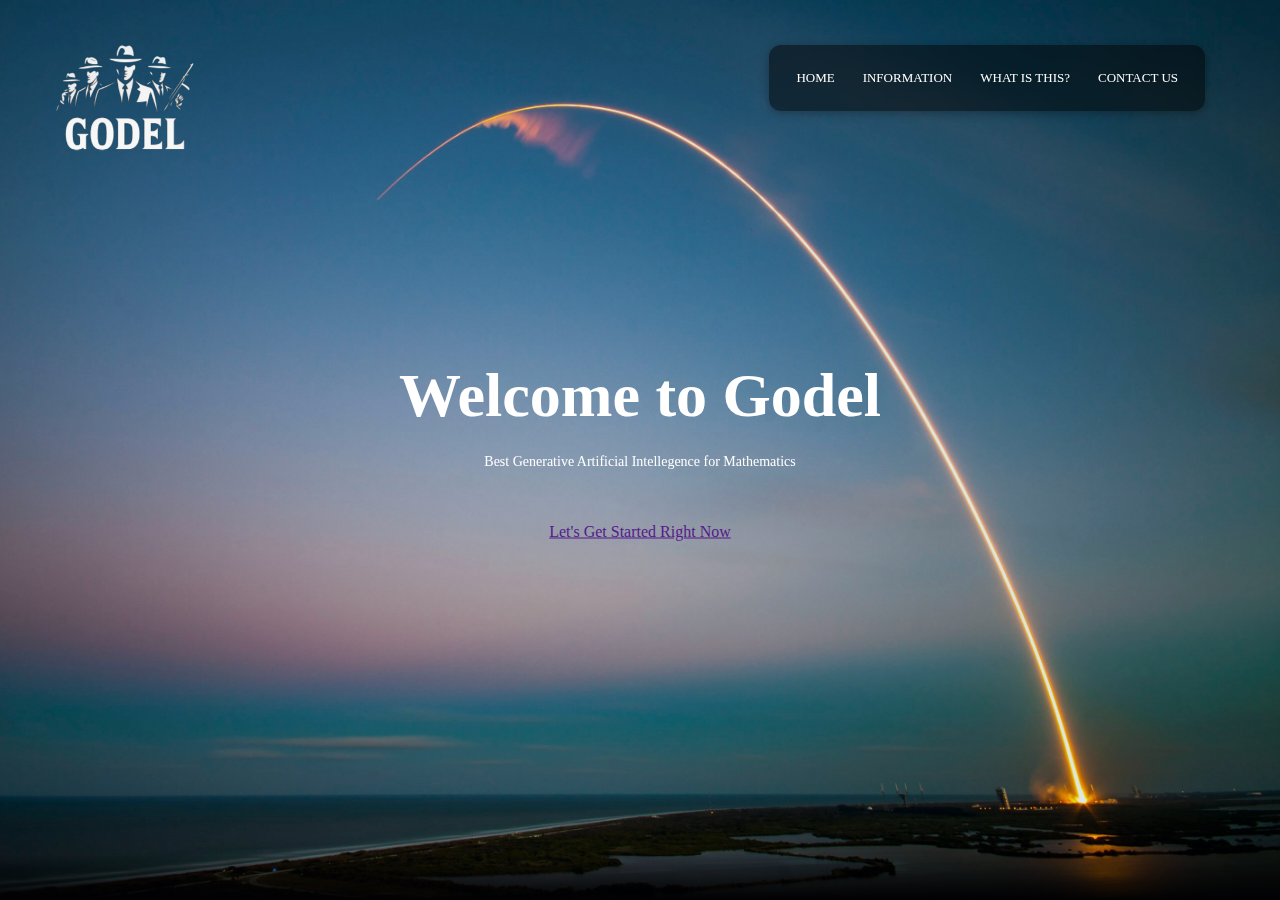
<file: index.html>
<!DOCTYPE html>
<html lang="en"> <!--the languge of this page is english-->
<head> <!-- holds invisible info like title, CSS, fonts, scripts-->
    <meta name="viewport" content="width=device-width, initial-scale=1.0"> <!-- The name acts like a label, and the content is the value of that label. Viewport=(the visible area of the page)-->
  <meta charset="UTF-8"> <!--Means to use UTF-8 encoding, kind of like the way to decode letters-->
  <title>Welcom | Godel</title>
  <link rel="stylesheet" href="CSS/style.css"> <!--<link> is a self closing HTML tag used to link external sources. rel="stylesheet" tells the browser that the linked file is a CSS stylesheet-->
  <link rel="stylesheet" href="https://cdnjs.cloudflare.com/ajax/libs/font-awesome/6.4.0/css/all.min.css"/>
  <link href="https://cdn.jsdelivr.net/npm/aos@2.3.4/dist/aos.css" rel="stylesheet">
  

</head> 
<body> <!--holds everything that appears on the screen-->
  <header> <!-- <header> tag defines the top section of a webpage or part of a page.-->
    <nav> <!-- <nav> is a semantic tag, which means: It tells the browser that: “These links are important for navigating the site” -->
      
      <a href="index.html"><img src="Images/godel-logo-white.png"></a>
     
      
        <div class="frosted nav-container">
      <div class="nav-links" id="navLinks"> <!---id stands for identifier. id is like a more specific version of class; it's used when you want to target one exact element in detail--> 
        
        <ul> <!-- Means unordered list. <li> have to be in either ul or ol -->
      <li><a href="index.html">HOME</a></li>
      <li><a href="godel-info.html">INFORMATION</a></li>
      <li><a href="godel-what-is-this.html">WHAT IS THIS?</a></li>
      <li><a href="godel-contact.html">CONTACT US</a></li>

        </ul>
      </div>
      </div>
    </nav>
  </header>
  
  <section class="header">
  <div class="text-box">
  <h1 data-aos="zoom-in" data-aos-delay="100">Welcome to Godel</h1> <!-- data-aos talks directly to AOS-->
  <p data-aos="fade-up" data-aos-delay="500"> Best Generative Artificial Intellegence for Mathematics</p>
  <a href="" class="btn"> Let's Get Started Right Now</a>
    </div>
  </section>

  
  
  
  <!------------------------------------AOS scroll animations ------------------------------------------->
<script src="https://cdn.jsdelivr.net/npm/aos@2.3.4/dist/aos.js"></script> <!--loads the AOS JavaScript file from the internet-->
<script>
  AOS.init(); //tells the browser: “Start AOS!"
</script>







  
  
</body>
</html>
</file>
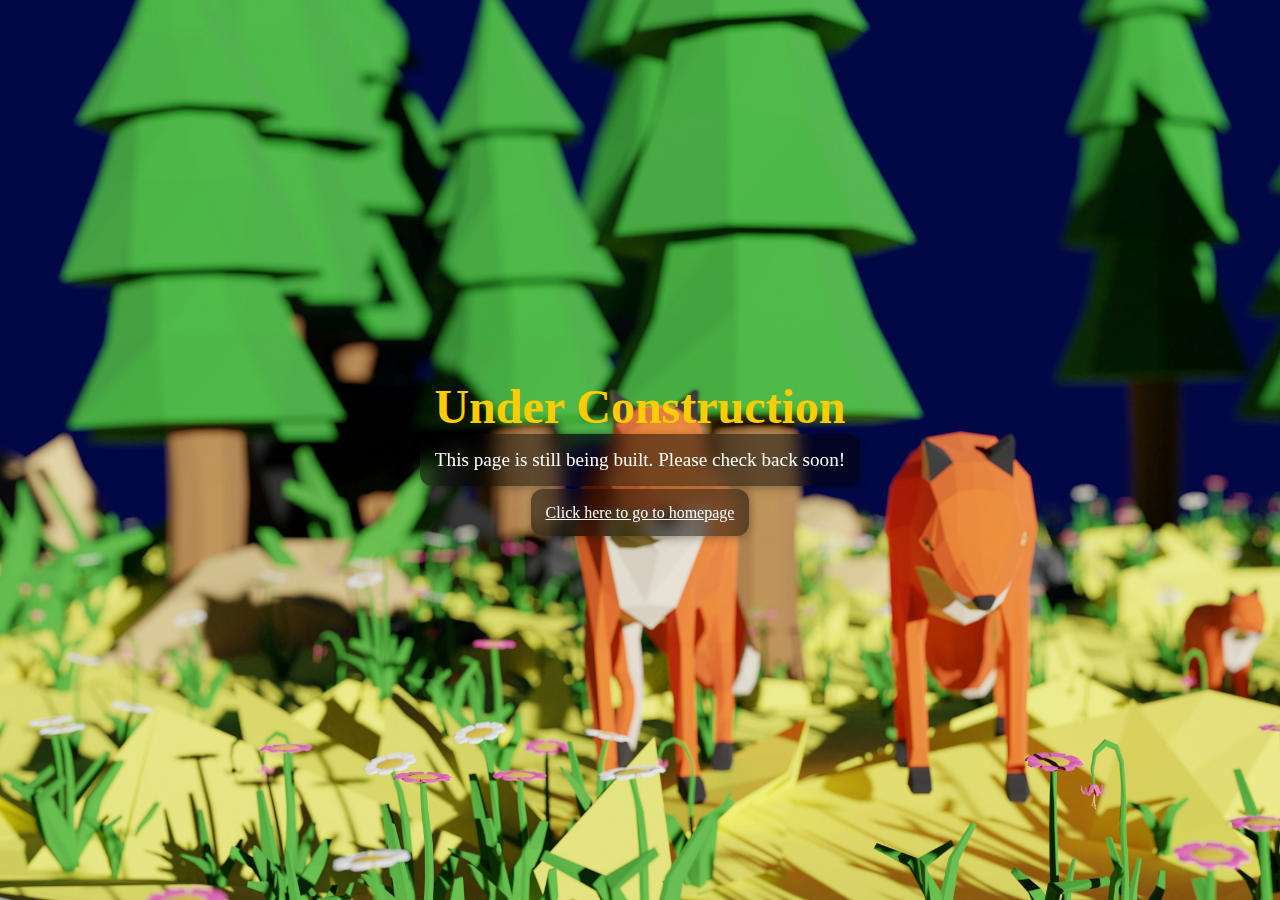
<file: godel-account.html>
<!DOCTYPE html>
<html lang="en">
<head>
  <meta charset="UTF-8">
  <title>Under Construction</title>
    <link rel="stylesheet" href="CSS/style.css">


  <style>
    body {
      background-color: #111;
      color: #fff;
      display: flex;
      justify-content: center; /*Horizontally centres all the content inside the body*/
      align-items: center; /*Vertically centres everything inside the body*/
      height: 100vh; /*Sets the height of the <body> to 100% of the viewport height*/
      text-align: center; /*Centres the text inside any block elements horizontally*/
      background: url(Images/fox.png) no-repeat center center; /* make sure image dont repeat, and centers the image horizontally and vertically*/
      background-size: cover;

    }
    h1 {
      font-size: 3em;
      color: #ffcc00;
    }
    p {
      font-size: 1.2em;
    }
    
      a{
        color: white;
      }

  </style>
</head>
<body>
  <div>
    <h1>Under Construction</h1>
      <p class="frosted">This page is still being built. Please check back soon!</p>
      <br>
      <a href="index.html" class="frosted">Click here to go to homepage</a>
  </div>
</body>
</html>
</file>
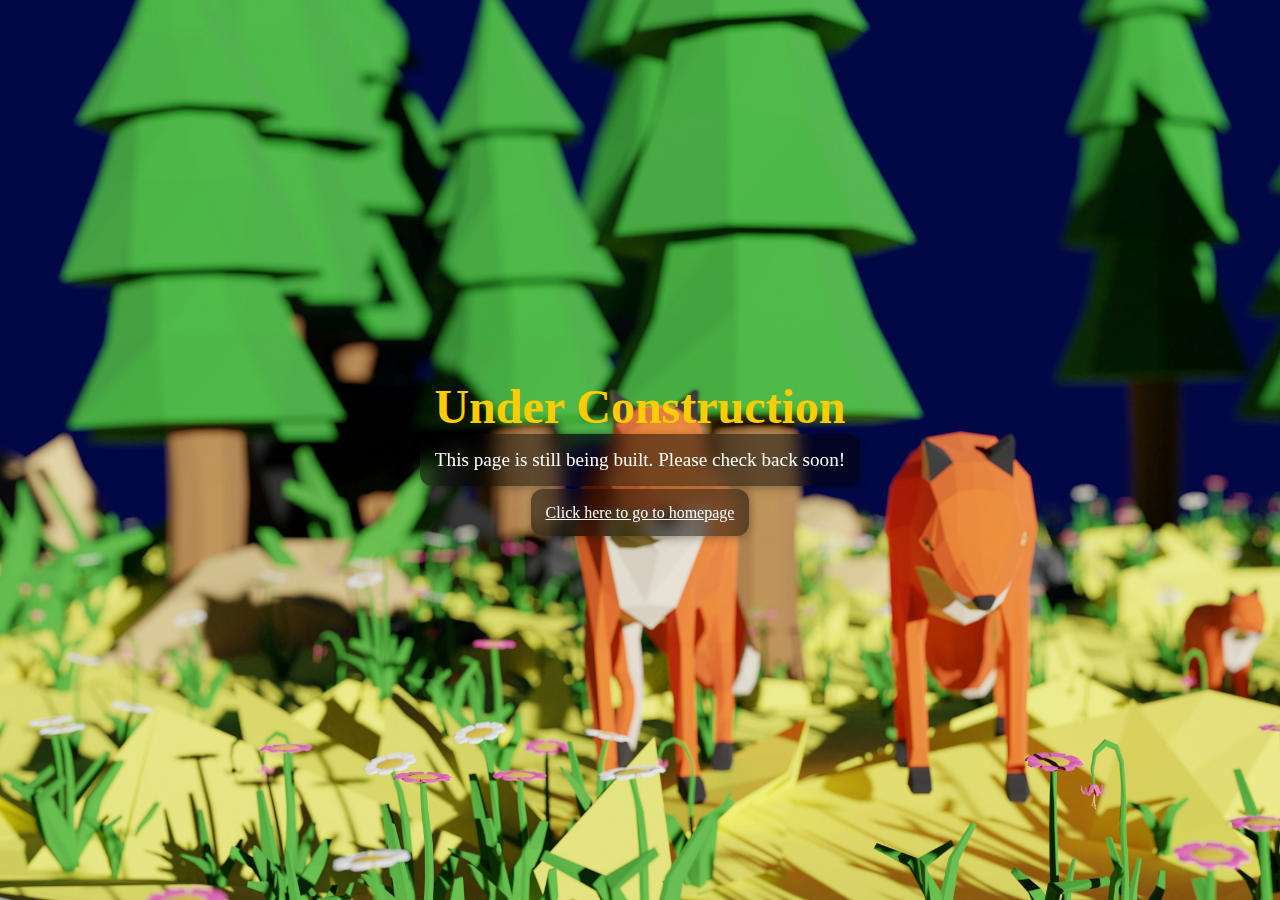
<file: godel-chatwindow.html>
<!DOCTYPE html>
<html lang="en">
<head>
  <meta charset="UTF-8">
  <title>Under Construction</title>
    <link rel="stylesheet" href="CSS/style.css">


  <style> /* internal CSS*/
    body {
      background-color: #111;
      color: #fff;
      display: flex;
      justify-content: center; /*Horizontally centres all the content inside the body*/
      align-items: center; /*Vertically centres everything inside the body*/
      height: 100vh; /*Sets the height of the <body> to 100% of the viewport height (unit)*/
      text-align: center; /*Centres the text inside any block elements horizontally*/
      background: url(Images/fox.png) no-repeat center center; /* make sure image dont repeat, and centers the image horizontally and vertically*/
      background-size: cover; /* makes the background image cover the entire area of the element*/

    }
    h1 {
      font-size: 3em;
      color: #ffcc00;
    }
    p {
      font-size: 1.2em;
    }
    
      a{
        color: white;
      }

  </style>
</head>
<body>
  <div>
    <h1>Under Construction</h1>
      <p class="frosted">This page is still being built. Please check back soon!</p>
      <br>
      <a href="index.html" class="frosted">Click here to go to homepage</a>
  </div>
</body>
</html>
</file>
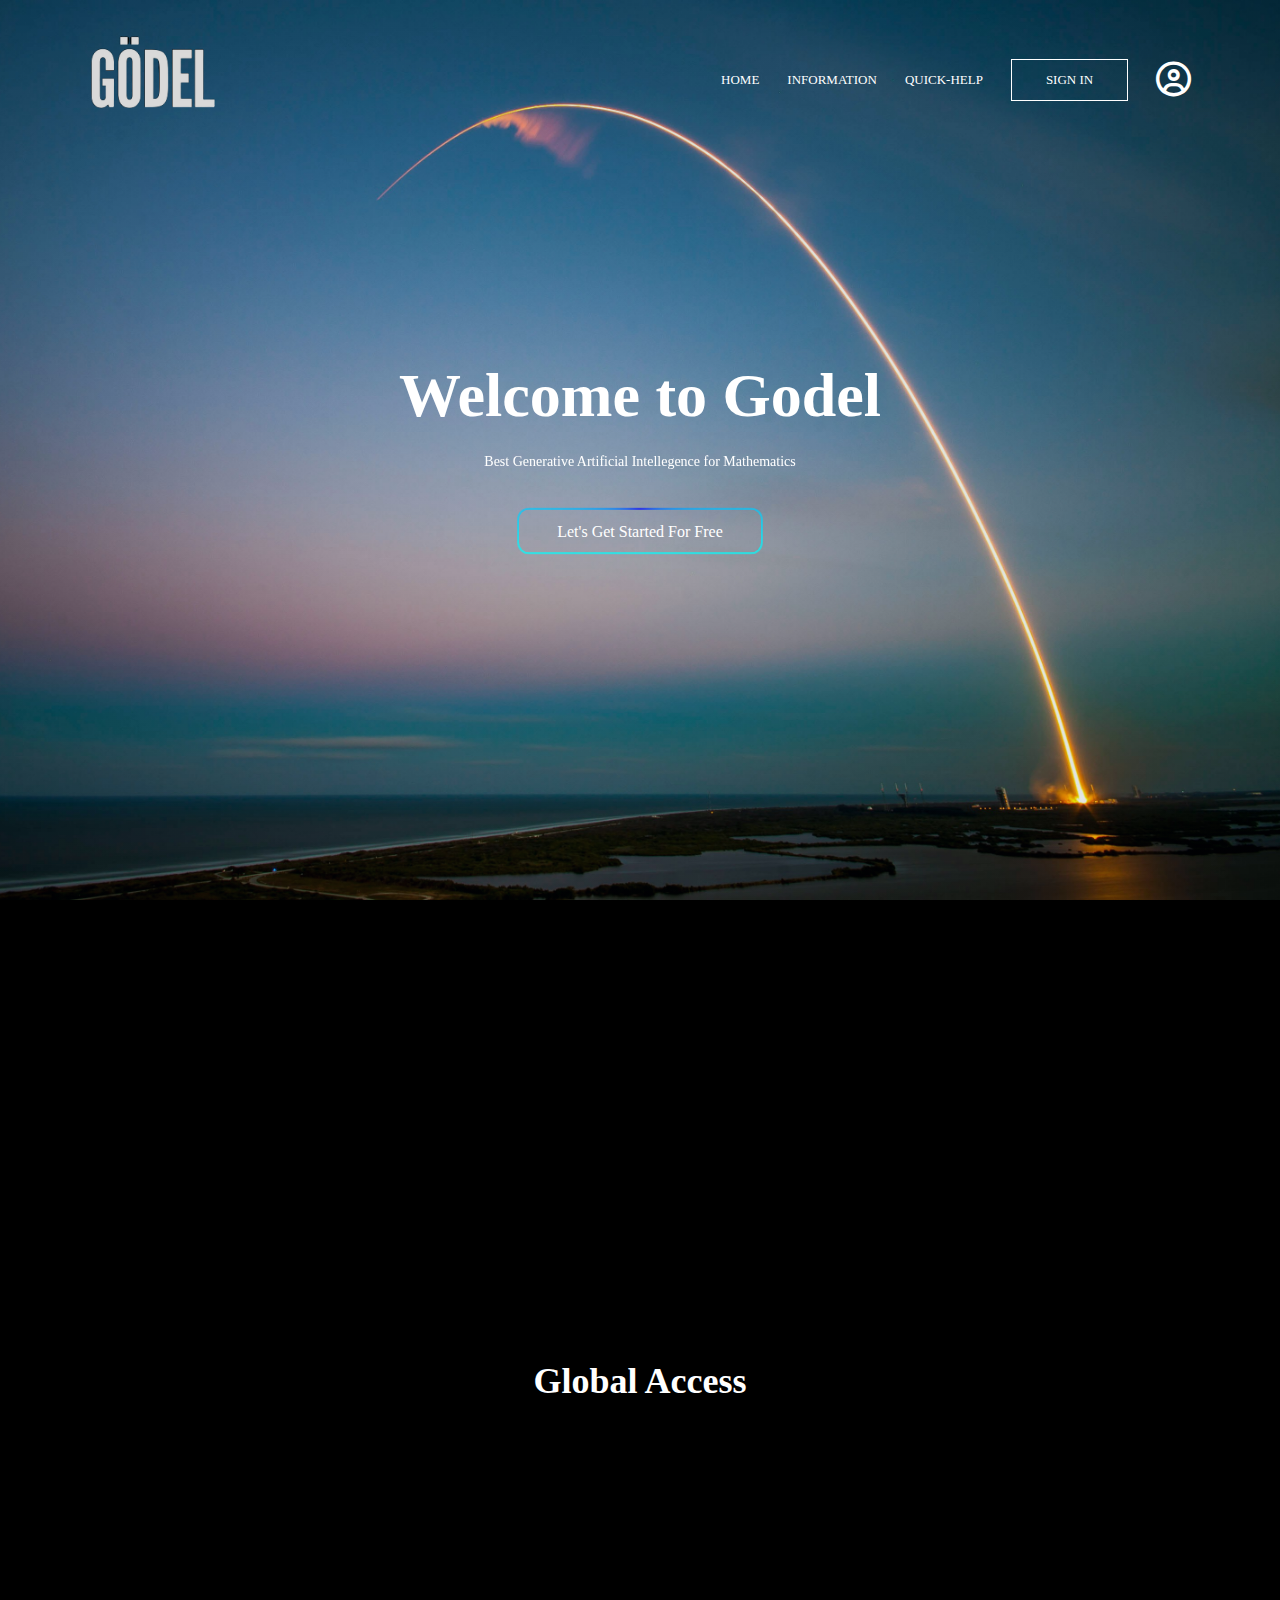
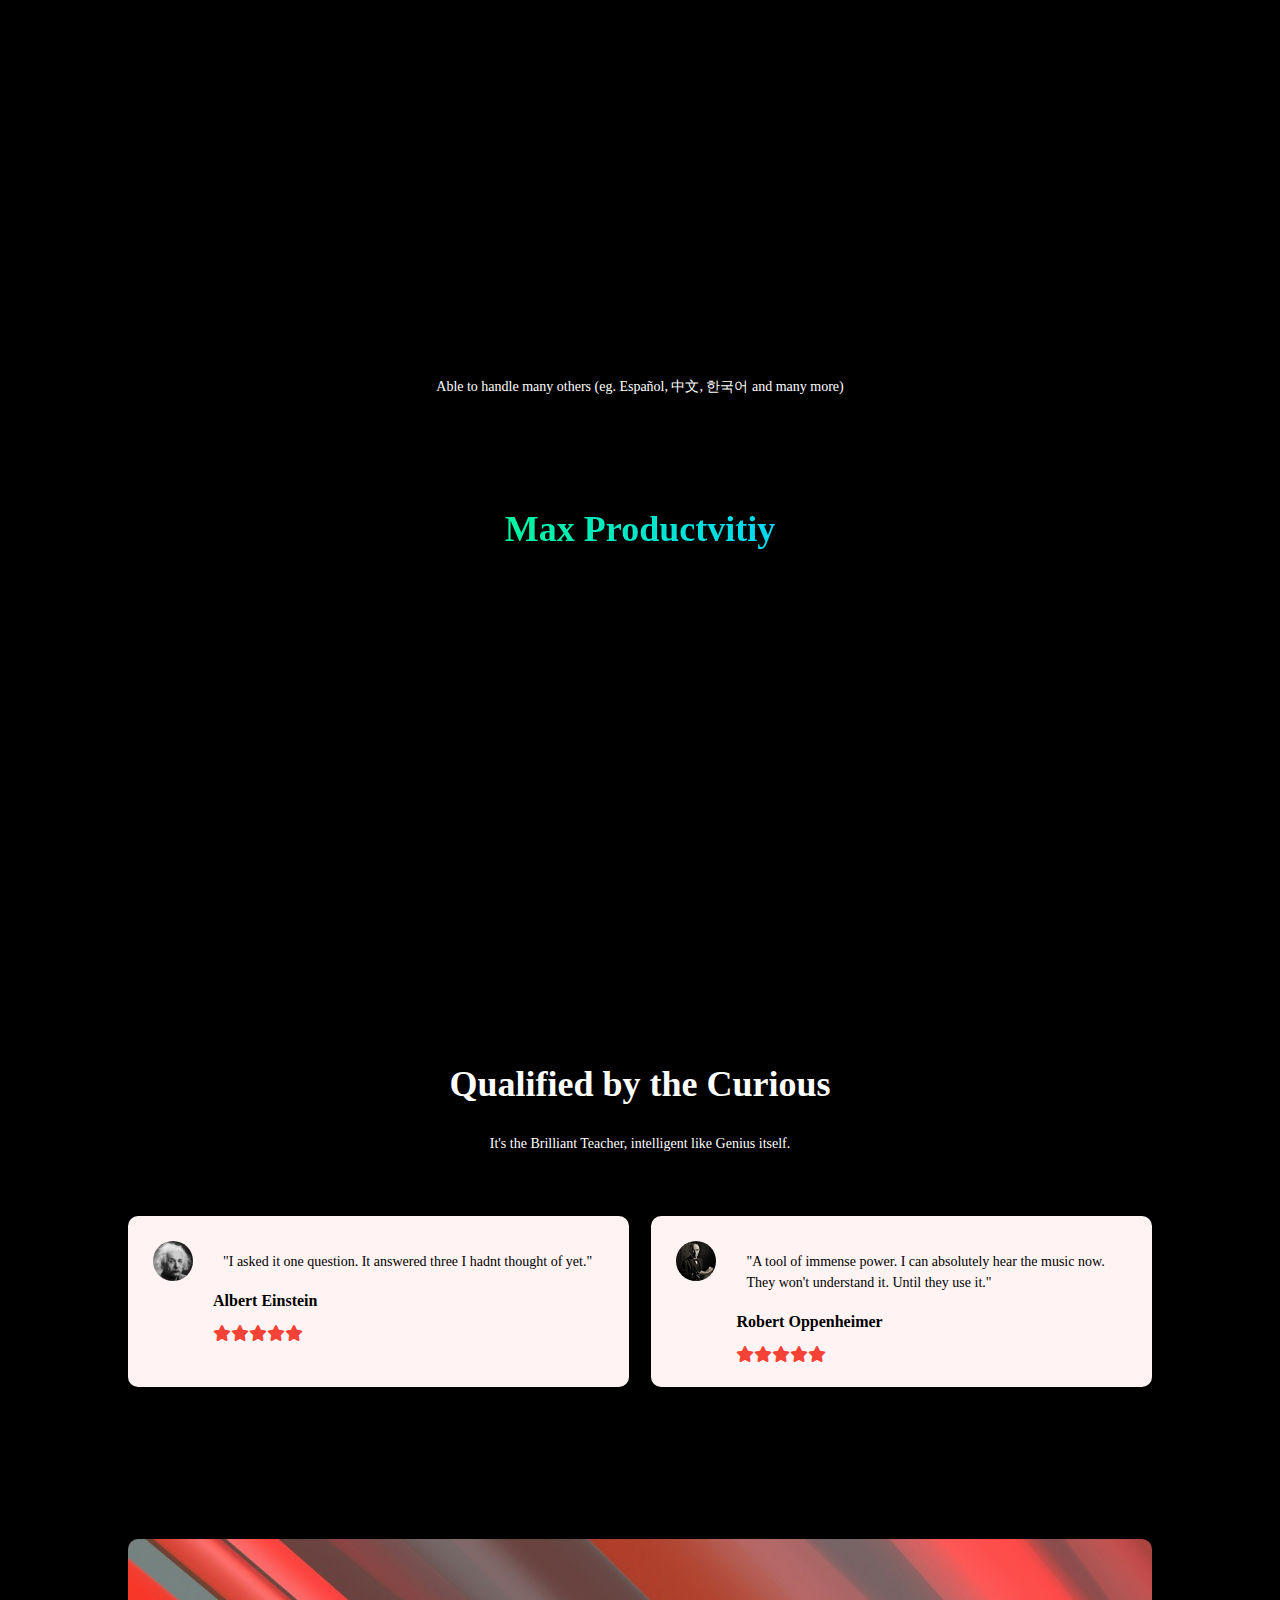
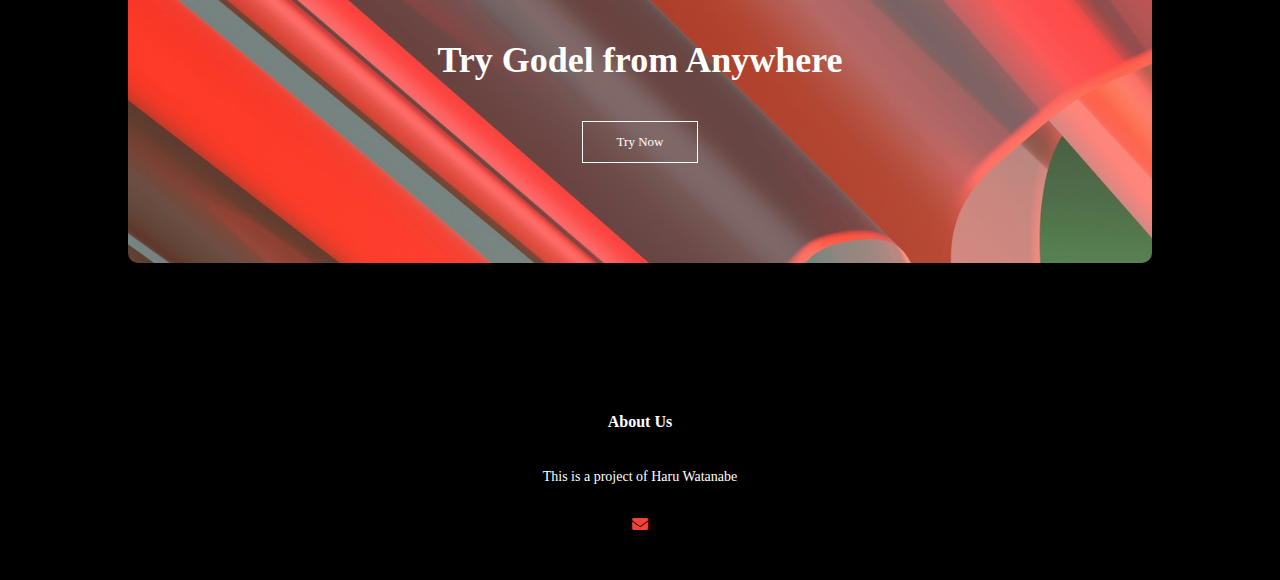
<file: godel-index.html>
<!DOCTYPE html>
<html>
<head>
  <meta name="viewport" content="width=device-width, initial-scale=1.0">
  <title>Welcom | Godel</title>
  <link rel="stylesheet" href="index-style.css"> <!--<link> is a self closing HTML tag used to link external sources. rel="stylesheet" tells the browser that the linked file is a CSS stylesheet-->
  <link rel="stylesheet" href="https://cdnjs.cloudflare.com/ajax/libs/font-awesome/6.4.0/css/all.min.css"/>
  <link href="https://cdn.jsdelivr.net/npm/aos@2.3.4/dist/aos.css" rel="stylesheet">
  

</head> 
<body>
  <section class="header">  <!----it has a class called header on CSS-->
    <nav>
      <a href="godel-index.html"><img src="Images/Godel.logo.png"></a>  <!----when clicking on this image, it moves to godel-index.html--->
      <div class="nav-links" id="navLinks"> <!---id stands for identifier. id is like a more specific version of class; it's used when you want to target one exact element in detail--> 
        <i class="fa fa-times" onclick="hideMenu()"></i> <!--<i> is an inline element used for icons or italic text. onclick="hideMenu()" means "when someone clicks this icon, run the JavaScript function called hideMenu()"-->
        <ul>
      <li><a href="">HOME</a></li> <!---<li> is listing--->
      <li><a href="">INFORMATION</a></li>
      <li><a href="">QUICK-HELP</a></li>
      <li class="no-underline"><a href="" class="hero-btn">SIGN IN</a></li>
      <li class="user-icon-hover no-underline">
  <a href="">
    <i class="fa-regular fa-circle-user" style="font-size: 35px; position: relative; top: 8px;"></i>
    <i class="fa-solid fa-circle-user" style="font-size: 35px; position: relative; top: 8px;"></i>
  </a> </li>

        </ul>
      </div>
      <i class="fa fa-bars" onclick="showMenu()"></i> <!-- means when someone clicks this icon, run the showMenu() function -->
    </nav>
  
  <div class="text-box">
  <h1 data-aos="zoom-in" data-aos-delay="100">Welcome to Godel</h1> <!-- data-aos talks directly to AOS-->
  <p data-aos="fade-up" data-aos-delay="500"> Best Generative Artificial Intellegence for Mathematics</p>
  <a href="" class="btn"> Let's Get Started For Free</a>
    </div>
  
  </section>
  
  
  <!----------------Course=Application-------------------->
<section class="application" data-aos="fade-up">
  <h1 data-aos="fade-up">What We Offer</h1>
  <p data-aos="fade-up" data-aos-delay="50" class="glowing-text">Many Ways of Assistance</p>

  <div class="row"> <!-- div is pretty much smaller part of section--->
    <div class="application-col" data-aos="fade-up" data-aos-delay="100">
      <h3>Calculus</h3>
      <p>Help you with calculus.</p>
    </div>

    <div class="application-col" data-aos="fade-up" data-aos-delay="200">
      <h3>Physics</h3>
      <p>Helps you with physics.</p>
    </div>

    <div class="application-col" data-aos="fade-up" data-aos-delay="300"> <!-----You can replace fade-up with: fade-down, zoom-in, slide-right, flip-left--->
      <h3>Statistics</h3>
      <p>Helps you with statistics.</p>
    </div>
  </div>
</section>
  
  
  
<!------------campus=server----------->
  
<section class="server">
  <h1>Global Access</h1>
  <p data-aos="zoom-in" data-aos-delay="50" >Able to Handle Several Languages. Whether You say...</p>

  <div class="server-row">

    <div class="server-col">
      <img src="Images/newyork.png" data-aos="zoom-in" data-aos-delay="100" alt="New York Server">
      <div class="layer">
        <h3>Hello!</h3>
      </div>
    </div>

    <div class="server-col">
      <img src="Images/france.png" data-aos="zoom-in" data-aos-delay="200" alt="Paris Server">
      <div class="layer">
        <h3>Bonjour!</h3>
      </div>
    </div>

    <div class="server-col">
      <img src="Images/japan.png" data-aos="zoom-in" data-aos-delay="300" alt="Tokyo Server">
      <div class="layer">
        <h3>こんにちは!</h3>
      </div>
    </div>
  </div>
      <p style="text-align: center;"> Able to handle many others (eg. Español, 中文, 한국어 and many more)</p>

</section>
  
  

  <!--------Facilities=Maximum Productivity----------->
<section class="maximum-productivity">
  <h1 class=blue-modern-font>Max Productvitiy</h1>
  <br>
  <h3 data-aos="fade-up" data-aos-delay="100">Maximize Your Productivity and Accelerate Your Learning Rate</h3>
  
  <div class="row">
  
  <div class="maximum-productivity-col">
    <img src="Images/mechanical-brain.png" data-aos="fade-down" data-aos-delay="100">
    <h3 data-aos="fade-up" data-aos-delay="125">Un-Human</h3>
    <p data-aos="fade-up" data-aos-delay="125">Overload Your Brain.</p>
    </div>
    
  <div class="maximum-productivity-col">
    <img src="Images/stars-in-rotation.png" data-aos="fade-down" data-aos-delay="200">
    <h3 data-aos="fade-up" data-aos-delay="225">E=mc^2</h3>
    <p data-aos="fade-up" data-aos-delay="225">Learn in the Speed of Light.</p>
    </div>
    
  <div class="maximum-productivity-col">
    <img src="Images/black-hole.png" data-aos="fade-down" data-aos-delay="300">
    <h3 data-aos="fade-up" data-aos-delay="325">Like a Black Hole</h3>
    <p data-aos="fade-up" data-aos-delay="325">Experience the Limitless Absorption of Knowledge.</p>
    </div>
  </div>
  
  
</section>


  
  
  
<!------------testimonials--------->
  
<section class="testimonials">
<h1>Qualified by the Curious</h1> <!-- <span> is an inline container used to target or style just part of some text-->
<br>
  <p>It's the Brilliant Teacher, intelligent like Genius itself.</p>

  <div class="row">

    <div class="testimonial-col">
      <img src="Images/albert-einstein.png">
      <div class="testimonial-text">
        <p>"I asked it one question. It answered three I hadnt thought of yet."</p>
        <h3>Albert Einstein</h3>
        <div class="stars">
          <i class="fa fa-star"></i>
          <i class="fa fa-star"></i>
          <i class="fa fa-star"></i>
          <i class="fa fa-star"></i>
          <i class="fa fa-star"></i>
        </div>
      </div>
    </div> 

    <div class="testimonial-col">
      <img src="Images/robert-oppenheimer-ai-generated.png">
      <div class="testimonial-text">
        <p>"A tool of immense power. I can absolutely hear the music now. They won't understand it. Until they use it."</p>
        <h3>Robert Oppenheimer</h3>
        <div class="stars">
          <i class="fa fa-star"></i>
          <i class="fa fa-star"></i>
          <i class="fa fa-star"></i>
          <i class="fa fa-star"></i>
          <i class="fa fa-star"></i>
        </div>
      </div>
    </div>

  </div>
</section>
  

  <!---------Call To Action---------->
  
  <section class="cta">
  <h1> Try Godel from Anywhere</h1>
  <a href="" class="hero-btn">Try Now</a>
  </section>



<!---------Footer--------->

<section class="footer">
  <h4> About Us</h4>
  <p>This is a project of Haru Watanabe</p>
  
  <div class="icons">
      <i class="fa fa-envelope"></i>
  </div>
  </section>
  
  
  

  
  <!-----JavaScript for Toggle Menu---------->
  <script> //Everything between <script> and <script> is JavaScript code that runs on this html
    
    var navLinks = document.getElementById("navLinks");  //it means “find the HTML element with the ID navLinks , and store it in a variable called navLinks, so I can use it later.”
    function showMenu(){ //This defines a function called showMenu.
      navLinks.style.right = "0";
    } 
    
    function hideMenu(){
      navLinks.style.right = "-200px";
    }
  </script>
  
  
  
  
  
  
  <!------------------------------------AOS scroll animations ------------------------------------------->
<script src="https://cdn.jsdelivr.net/npm/aos@2.3.4/dist/aos.js"></script> <!--loads the AOS JavaScript file from the internet-->
<script>
  AOS.init(); //tells the browser: “Start AOS!"
</script>







  
  
</body>
</html>
</file>
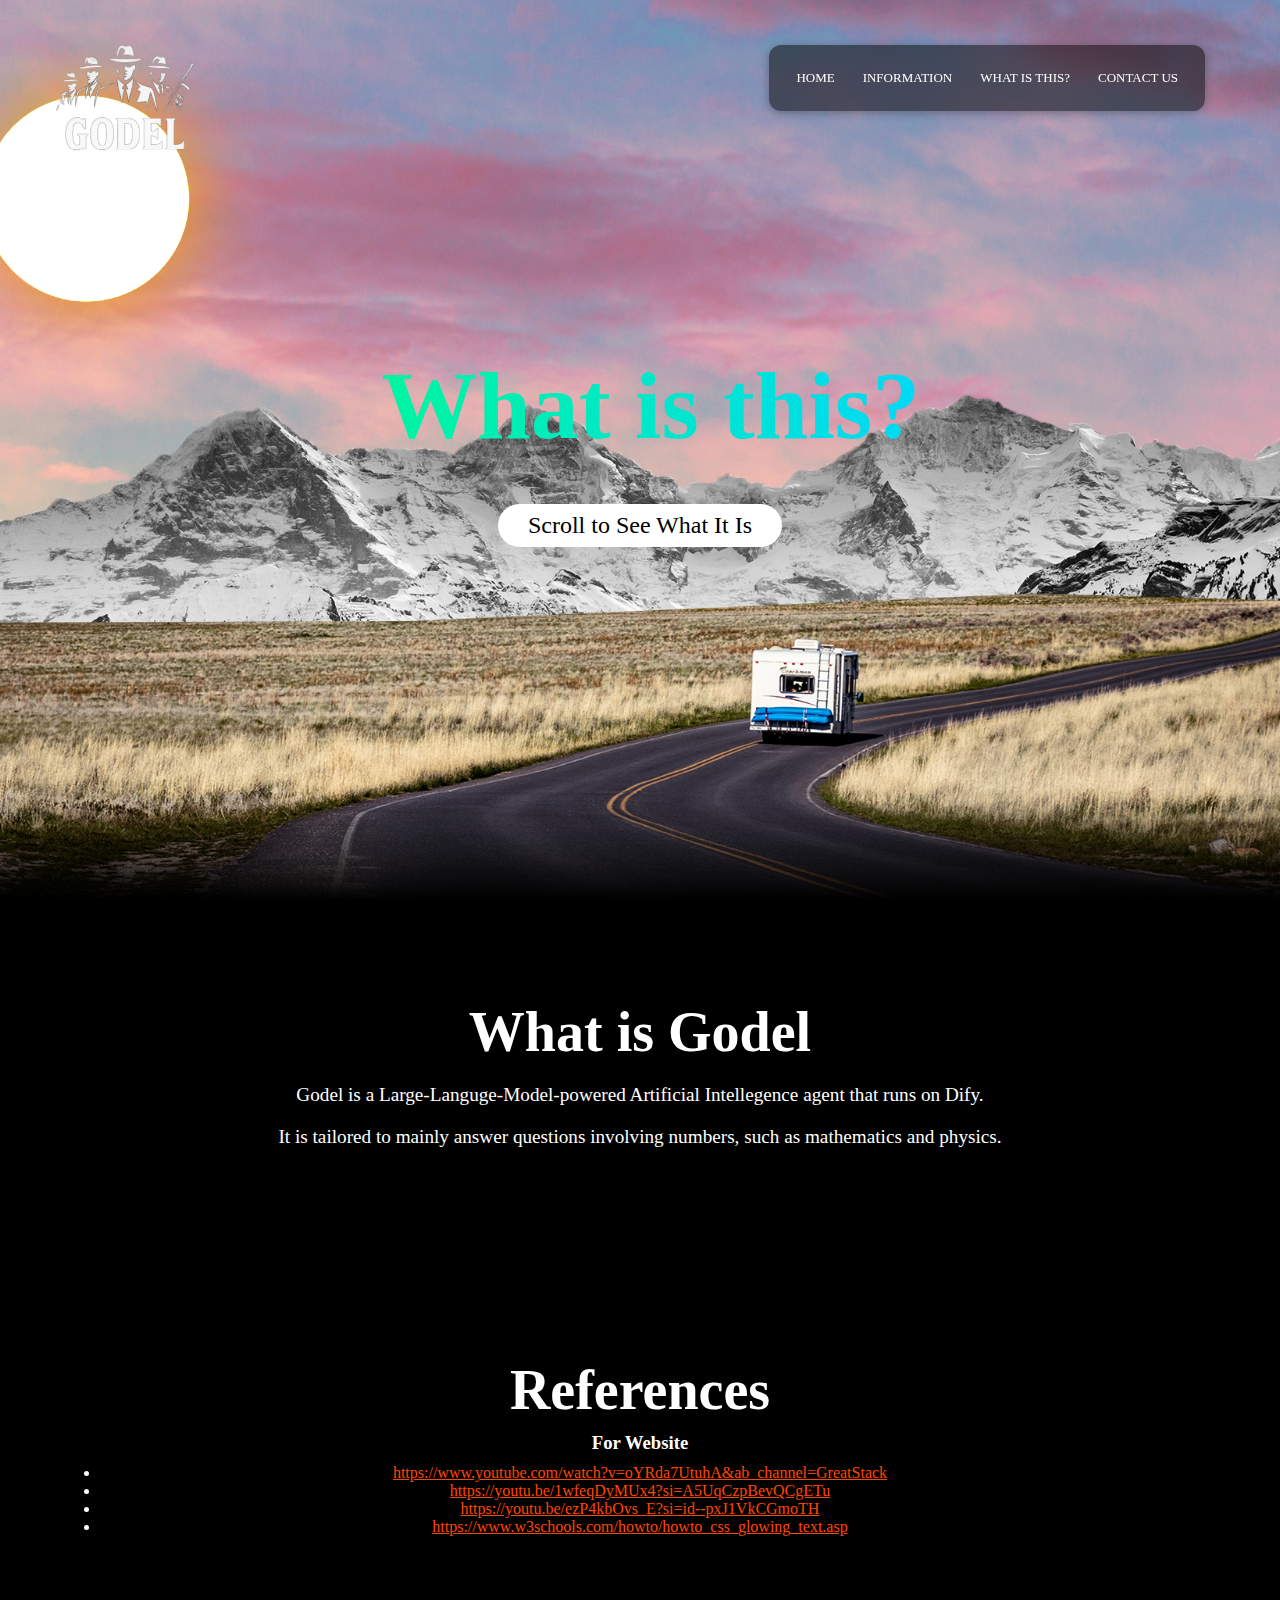
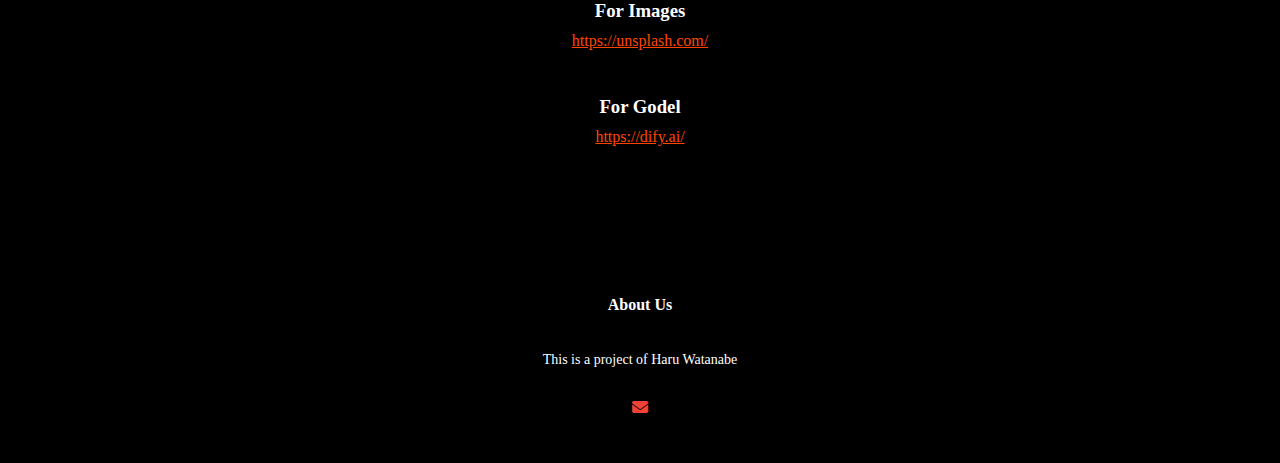
<file: godel-what-is-this.html>
<!doctype html>
<html lang="en">
  <head>
    <meta charset="UTF-8"> 
    
  <title>Godel | What Is This?</title>
  <link rel="stylesheet" href="CSS/style.css"> <!--<link> is a self closing HTML tag used to link external sources. rel="stylesheet" tells the browser that the linked file is a CSS stylesheet-->
  <link rel="stylesheet" href="https://cdnjs.cloudflare.com/ajax/libs/font-awesome/6.4.0/css/all.min.css"/>
  <link href="https://cdn.jsdelivr.net/npm/aos@2.3.4/dist/aos.css" rel="stylesheet">
  

  </head>
  <body>
  <header> <!-- <header> tag defines the top section of a webpage or part of a page.-->
    <nav> <!-- <nav> is a semantic tag, which means: It tells the browser that: “These links are important for navigating the site” -->
      
      <a href="index.html"><img src="Images/godel-logo-white.png"></a>
     
      
        <div class="frosted nav-container">
      <div class="nav-links" id="navLinks"> <!---id stands for identifier. id is like a more specific version of class; it's used when you want to target one exact element in detail--> 
        
        <ul> <!-- Means unordered list. <li> have to be in either ul or ol -->
      <li><a href="index.html">HOME</a></li>
      <li><a href="godel-info.html">INFORMATION</a></li>
      <li><a href="godel-what-is-this.html">WHAT IS THIS?</a></li>
      <li><a href="godel-contact.html">CONTACT US</a></li>

        </ul>
      </div>
      </div>
    </nav>
  </header>    
    
    <section class="info-section">
    <img src="Images/sky.jpg" id="stars">
    <img class="glow-orange" src="Images/sun.png" id="sun">
    <img src="Images/mountain.png" id="mountain">
    <h1 id="text" class="blue-modern-font">What is this?</h1>
    <a href="#sec" id="btn">Scroll to See What It Is</a>
    <img src="Images/road.png" id="road">
    </section>
    
    <div class="sec" id="sec">
    <h2>What is Godel</h2>
    <p> Godel is a Large-Languge-Model-powered Artificial Intellegence agent that runs on Dify. </p> <p>It is tailored to mainly answer questions involving numbers, such as mathematics and physics. </p>
    </div>
    
    <div class="sec">
    <h2>References</h2>
    <h3> For Website </h3>
    <ul>
    <li><a href="https://www.youtube.com/watch?v=oYRda7UtuhA&ab_channel=GreatStack">https://www.youtube.com/watch?v=oYRda7UtuhA&ab_channel=GreatStack</a></li>
    <li><a href="https://youtu.be/1wfeqDyMUx4?si=A5UqCzpBevQCgETu">https://youtu.be/1wfeqDyMUx4?si=A5UqCzpBevQCgETu</a></li>
    <li><a href="https://youtu.be/ezP4kbOvs_E?si=id--pxJ1VkCGmoTH">https://youtu.be/ezP4kbOvs_E?si=id--pxJ1VkCGmoTH</a></li>
    <li><a href="https://www.w3schools.com/howto/howto_css_glowing_text.asp">https://www.w3schools.com/howto/howto_css_glowing_text.asp</a></li>
      </ul>
    <br><br><br>
    <h3> For Images </h3>
    <a href="https://unsplash.com/">https://unsplash.com/</a>
        <br><br><br>
    <h3> For Godel </h3>
    <a href="https://dify.ai/">https://dify.ai/</a>
    </div>
    
    
    
    
    <section class="footer">
  <h4> About Us</h4>
  <p>This is a project of Haru Watanabe</p>
  
  <div class="icons">
      <a href="godel-help.html"><i class="fa fa-envelope"></i></a>
  </div>
  </section>

    
    <script>
  let stars = document.getElementById('stars'); /*these lines are telling JavaScript to find HTML elements with the IDs*/
  let sun = document.getElementById('sun'); /* when you say let something =, you can just say that something when writing java script*/
  let mountain = document.getElementById('mountain');
  let road = document.getElementById('road');
  let text = document.getElementById('text');
  let btn = document.getElementById('btn');
  let header = document.querySelector('header'); /*so querySelector is simply a more flexible version of get element */

  window.addEventListener('scroll', function () { /* window = the whole browser window. addEventListener('scroll', ...) = listen for the scroll event. function () { ... } = the code to run when scrolling happens */
    let value = window.scrollY; /*scrollY = the number of pixels the page has been scrolled down vertically. Value now holds that number*/
    stars.style.left = value * 0.25 + 'px'; /* .style.left mean to move the photo to the right. value * 0.25 this makes the movement slower than the scroll. + 'px' makes sure the unit is in pixel.*/
    sun.style.top = value * 1.05 + 'px';
    sun.style.left = value * 0.5 + 'px';
    mountain.style.top = value * 0 + 'px';
    road.style.top = value * 0 + 'px';
    text.style.marginTop = value * 1.75 + 'px'; /* refers to the space between the element and the thing above it*/
  });
</script>
    
    
    
    
    
    
    
    
    
    
  <!-----JavaScript for Toggle Menu---------->
  <script> //Everything between <script> and <script> is JavaScript code that runs on this html
    
    var navLinks = document.getElementById("navLinks");  //it means “find the HTML element with the ID navLinks , and store it in a variable called navLinks, so I can use it later.”
    function showMenu(){ //This defines a function called showMenu.
      navLinks.style.right = "0";
    } 
    
    function hideMenu(){
      navLinks.style.right = "-200px";
    }
  </script>
  
  
  
  
  
  
  <!------------------------------------AOS scroll animations ------------------------------------------->
<script src="https://cdn.jsdelivr.net/npm/aos@2.3.4/dist/aos.js"></script> <!--loads the AOS JavaScript file from the internet-->
<script>
  AOS.init(); //tells the browser: “Start AOS!"
</script>




  </body>
</html>
</file>
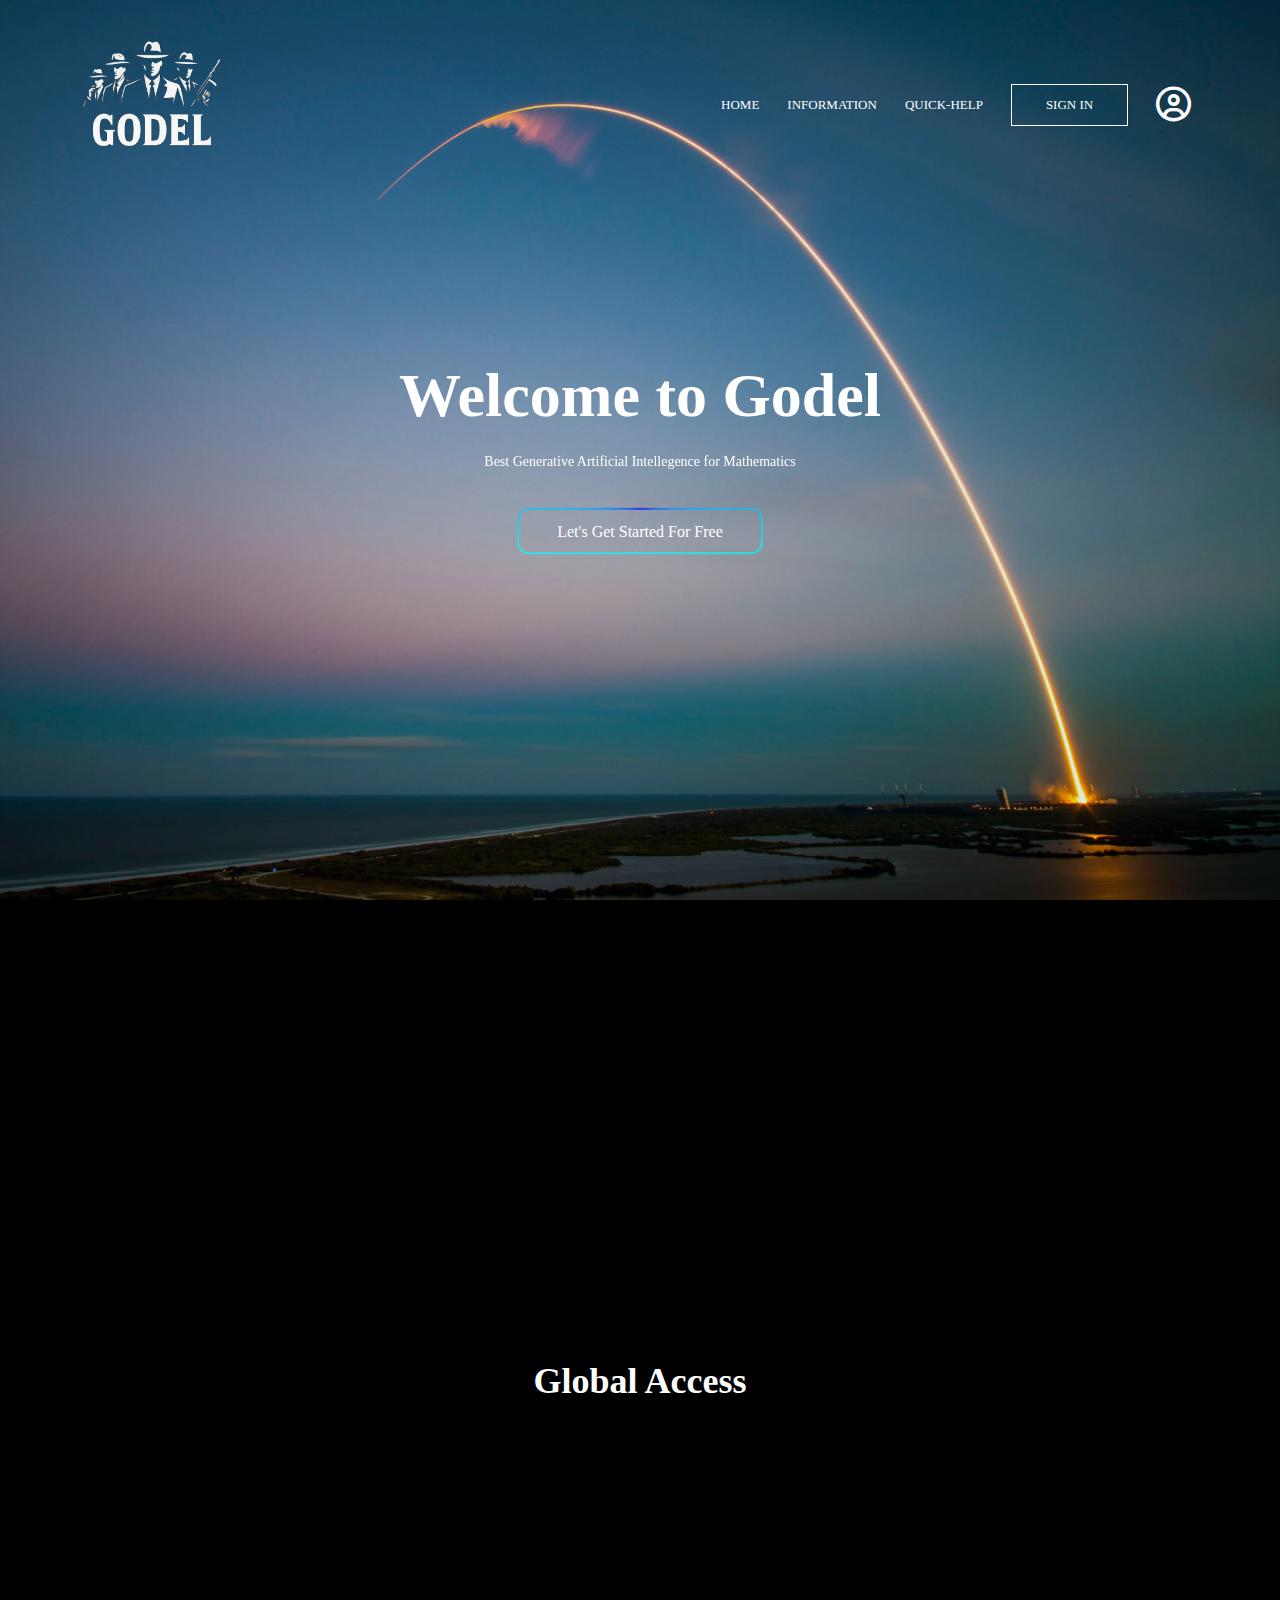
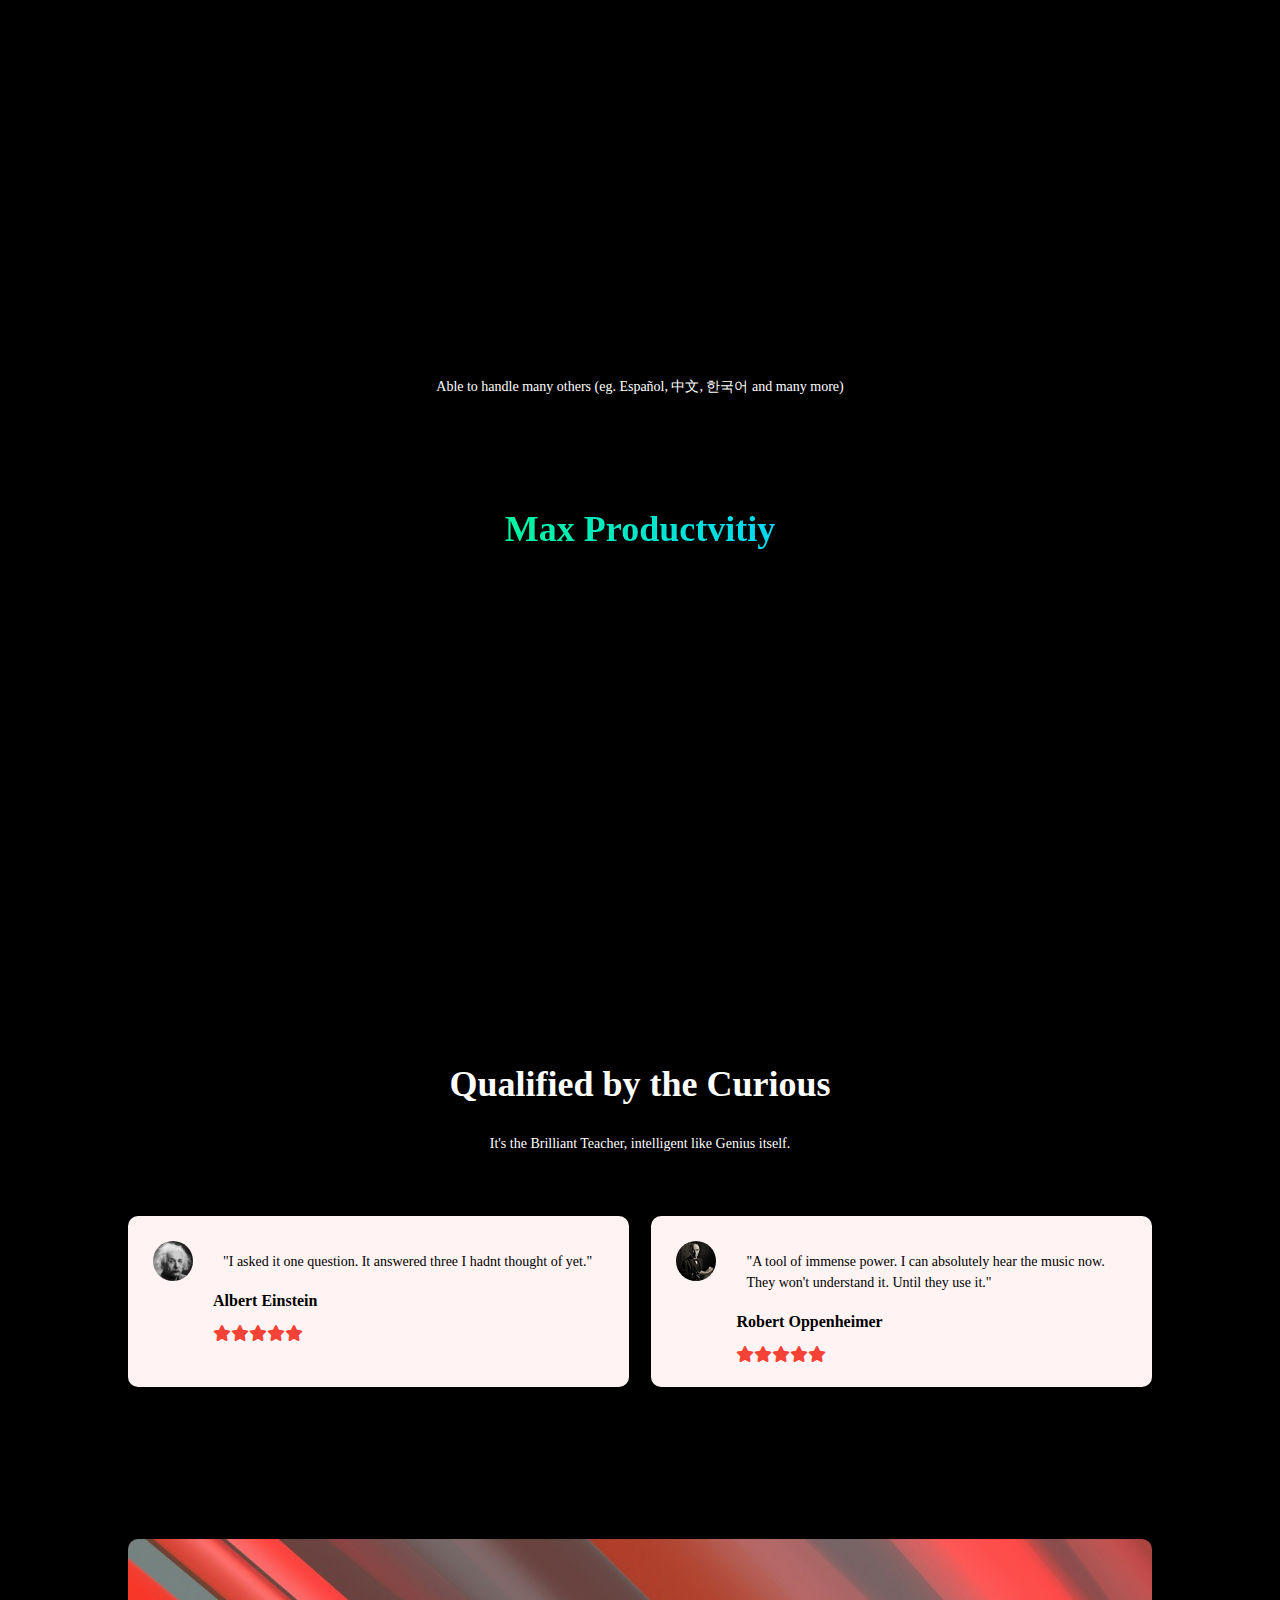
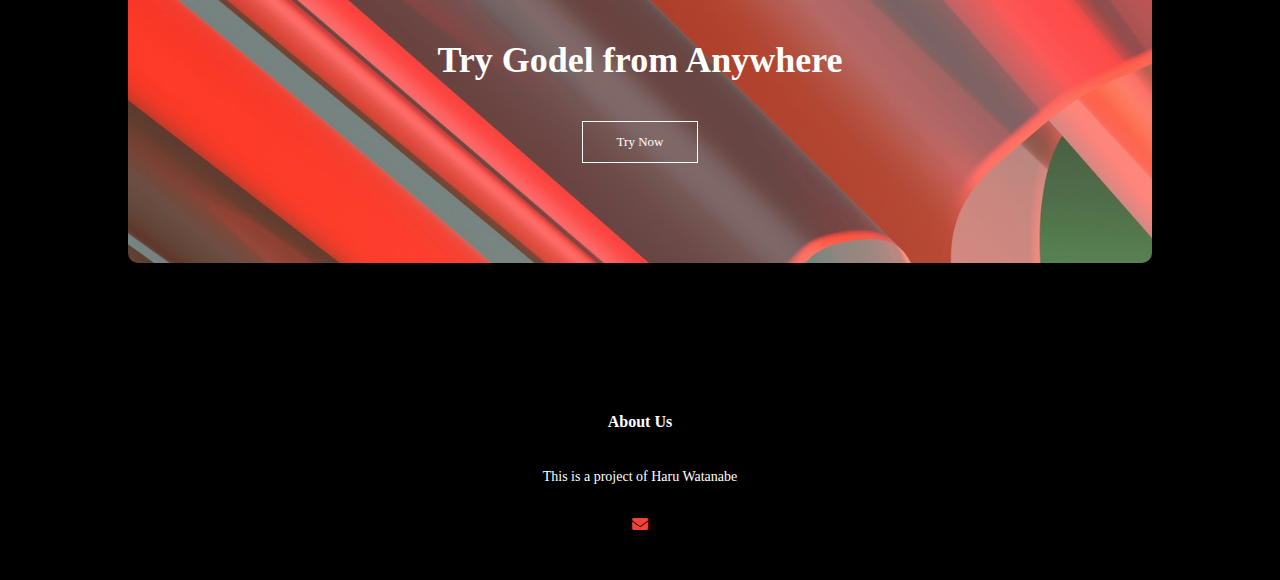
<file: index2.html>
<!DOCTYPE html>
<html>
<head>
  <meta name="viewport" content="width=device-width, initial-scale=1.0">
  <title>Welcom | Godel</title>
  <link rel="stylesheet" href="style.css"> <!--<link> is a self closing HTML tag used to link external sources. rel="stylesheet" tells the browser that the linked file is a CSS stylesheet-->
  <link rel="stylesheet" href="https://cdnjs.cloudflare.com/ajax/libs/font-awesome/6.4.0/css/all.min.css"/>
  <link href="https://cdn.jsdelivr.net/npm/aos@2.3.4/dist/aos.css" rel="stylesheet">
  

</head> 
<body>
  <section class="header">  <!----it has a class called header on CSS-->
    <nav>
      <a href="godel-index.html"><img src="Images/Godel-mafia-white-transparent.png"></a>  <!----when clicking on this image, it moves to godel-index.html--->
      <div class="nav-links" id="navLinks"> <!---id stands for identifier. id is like a more specific version of class; it's used when you want to target one exact element in detail--> 
        <i class="fa fa-times" onclick="hideMenu()"></i> <!--<i> is an inline element used for icons or italic text. onclick="hideMenu()" means "when someone clicks this icon, run the JavaScript function called hideMenu()"-->
        <ul>
      <li><a href="">HOME</a></li> <!---<li> is listing--->
      <li><a href="godel-info.html">INFORMATION</a></li>
      <li><a href="">QUICK-HELP</a></li>
      <li class="no-underline"><a href="" class="hero-btn">SIGN IN</a></li>
      <li class="user-icon-hover no-underline">
  <a href="">
    <i class="fa-regular fa-circle-user" style="font-size: 35px; position: relative; top: 8px;"></i>
    <i class="fa-solid fa-circle-user" style="font-size: 35px; position: relative; top: 8px;"></i>
  </a> </li>

        </ul>
      </div>
      <i class="fa fa-bars" onclick="showMenu()"></i> <!-- means when someone clicks this icon, run the showMenu() function -->
    </nav>
  
  <div class="text-box">
  <h1 data-aos="zoom-in" data-aos-delay="100">Welcome to Godel</h1> <!-- data-aos talks directly to AOS-->
  <p data-aos="fade-up" data-aos-delay="500"> Best Generative Artificial Intellegence for Mathematics</p>
  <a href="" class="btn"> Let's Get Started For Free</a>
    </div>
  
  </section>
  
  
  <!----------------Course=Application-------------------->
<section class="application" data-aos="fade-up">
  <h1 data-aos="fade-up">What We Offer</h1>
  <p data-aos="fade-up" data-aos-delay="50" class="glowing-text">Many Ways of Assistance</p>

  <div class="row"> <!-- div is pretty much smaller part of section--->
    <div class="application-col" data-aos="fade-up" data-aos-delay="100">
      <h3>Calculus</h3>
      <p>Help you with calculus.</p>
    </div>

    <div class="application-col" data-aos="fade-up" data-aos-delay="200">
      <h3>Physics</h3>
      <p>Helps you with physics.</p>
    </div>

    <div class="application-col" data-aos="fade-up" data-aos-delay="300"> <!-----You can replace fade-up with: fade-down, zoom-in, slide-right, flip-left--->
      <h3>Statistics</h3>
      <p>Helps you with statistics.</p>
    </div>
  </div>
</section>
  
  
  
<!------------campus=server----------->
  
<section class="server">
  <h1>Global Access</h1>
  <p data-aos="zoom-in" data-aos-delay="50" >Able to Handle Several Languages. Whether You say...</p>

  <div class="server-row">

    <div class="server-col">
      <img src="Images/newyork.png" data-aos="zoom-in" data-aos-delay="100" alt="New York Server">
      <div class="layer">
        <h3>Hello!</h3>
      </div>
    </div>

    <div class="server-col">
      <img src="Images/france.png" data-aos="zoom-in" data-aos-delay="200" alt="Paris Server">
      <div class="layer">
        <h3>Bonjour!</h3>
      </div>
    </div>

    <div class="server-col">
      <img src="Images/japan.png" data-aos="zoom-in" data-aos-delay="300" alt="Tokyo Server">
      <div class="layer">
        <h3>こんにちは!</h3>
      </div>
    </div>
  </div>
      <p style="text-align: center;"> Able to handle many others (eg. Español, 中文, 한국어 and many more)</p>

</section>
  
  

  <!--------Facilities=Maximum Productivity----------->
<section class="maximum-productivity">
  <h1 class=blue-modern-font>Max Productvitiy</h1>
  <br>
  <h3 data-aos="fade-up" data-aos-delay="100">Maximize Your Productivity and Accelerate Your Learning Rate</h3>
  
  <div class="row">
  
  <div class="maximum-productivity-col">
    <img src="Images/mechanical-brain.png" data-aos="fade-down" data-aos-delay="100">
    <h3 data-aos="fade-up" data-aos-delay="125">Un-Human</h3>
    <p data-aos="fade-up" data-aos-delay="125">Overload Your Brain.</p>
    </div>
    
  <div class="maximum-productivity-col">
    <img src="Images/stars-in-rotation.png" data-aos="fade-down" data-aos-delay="200">
    <h3 data-aos="fade-up" data-aos-delay="225">E=mc^2</h3>
    <p data-aos="fade-up" data-aos-delay="225">Learn in the Speed of Light.</p>
    </div>
    
  <div class="maximum-productivity-col">
    <img src="Images/black-hole.png" data-aos="fade-down" data-aos-delay="300">
    <h3 data-aos="fade-up" data-aos-delay="325">Like a Black Hole</h3>
    <p data-aos="fade-up" data-aos-delay="325">Experience the Limitless Absorption of Knowledge.</p>
    </div>
  </div>
  
  
</section>


  
  
  
<!------------testimonials--------->
  
<section class="testimonials">
<h1>Qualified by the Curious</h1> <!-- <span> is an inline container used to target or style just part of some text-->
<br>
  <p>It's the Brilliant Teacher, intelligent like Genius itself.</p>

  <div class="row">

    <div class="testimonial-col">
      <img src="Images/albert-einstein.png">
      <div class="testimonial-text">
        <p>"I asked it one question. It answered three I hadnt thought of yet."</p>
        <h3>Albert Einstein</h3>
        <div class="stars">
          <i class="fa fa-star"></i>
          <i class="fa fa-star"></i>
          <i class="fa fa-star"></i>
          <i class="fa fa-star"></i>
          <i class="fa fa-star"></i>
        </div>
      </div>
    </div> 

    <div class="testimonial-col">
      <img src="Images/robert-oppenheimer-ai-generated.png">
      <div class="testimonial-text">
        <p>"A tool of immense power. I can absolutely hear the music now. They won't understand it. Until they use it."</p>
        <h3>Robert Oppenheimer</h3>
        <div class="stars">
          <i class="fa fa-star"></i>
          <i class="fa fa-star"></i>
          <i class="fa fa-star"></i>
          <i class="fa fa-star"></i>
          <i class="fa fa-star"></i>
        </div>
      </div>
    </div>

  </div>
</section>
  

  <!---------Call To Action---------->
  
  <section class="cta">
  <h1> Try Godel from Anywhere</h1>
  <a href="" class="hero-btn">Try Now</a>
  </section>



<!---------Footer--------->

<section class="footer">
  <h4> About Us</h4>
  <p>This is a project of Haru Watanabe</p>
  
  <div class="icons">
      <i class="fa fa-envelope"></i>
  </div>
  </section>
  
  
  

  
  <!-----JavaScript for Toggle Menu---------->
  <script> //Everything between <script> and <script> is JavaScript code that runs on this html
    
    var navLinks = document.getElementById("navLinks");  //it means “find the HTML element with the ID navLinks , and store it in a variable called navLinks, so I can use it later.”
    function showMenu(){ //This defines a function called showMenu.
      navLinks.style.right = "0";
    } 
    
    function hideMenu(){
      navLinks.style.right = "-200px";
    }
  </script>
  
  
  
  
  
  
  <!------------------------------------AOS scroll animations ------------------------------------------->
<script src="https://cdn.jsdelivr.net/npm/aos@2.3.4/dist/aos.js"></script> <!--loads the AOS JavaScript file from the internet-->
<script>
  AOS.init(); //tells the browser: “Start AOS!"
</script>







  
  
</body>
</html>
</file>
<file: CSS/style.css>
*{
  margin: 0; /*space outside of box*/
  padding: 0; /*space inside box*/
  box-sizing: border-box;
  scroll-behavior: smooth;
} /* the * selector means select all elements on the page */

html, body {
  overscroll-behavior: none;
} 

body {
  background-color: black;
  color: white;
}

.header{
  min-height: 100vh; /* Makes the .header element at least as tall as the full screen height */
  width: 100%; /*Makes it stretch the full width of the screen */
  background-image: linear-gradient(rgba(4,9,30,0.1), rgba(4,9,30,0.1)), linear-gradient(to bottom, rgba(0, 0, 0, 0) 95%, black 100%), url(../Images/spacex-rocket-shooting.png); /* linear-gradient(a, b)	Fades from color a to color b   Always need a start and end colour*/
  background-position: center;
  background-size: cover; /* scales the image to fully cover the element, cropping if needed to keep it filling the area*/
  position: relative; /* sets the element’s position context so that absolutely positioned child elements can be placed inside it based on this element*/
}

header {
  position: fixed;
  top: 0;
  left: 0;
  width: 100%;
  z-index: 10000;
}


/*-------------------navigation bar and logo-----------------*/

nav{
  display: flex; /* turns the nav into a flexbox container, allwoing the direct child element in it to be controlled */
  justify-content: space-between; /* inner spacing between the items*/
  align-items: center; /*vertically centers the child elements within the nav bar*/
}

nav img{ /* this targets any <img> inside a <nav> element */
  width: 150px;
  margin: 30px 50px; /* px of space on top and bottom, px of space on left and right*/
}

.nav-container {
  position: absolute;
  top: 45px;
  right: 75px;
}

.nav-links ul li{ /* means to apply these styles to every <li> that is inside a <ul>*/
  list-style: none; /*removes the default bullet points from <li> elements*/
  display: inline-block;/*makes each <li> behave like a box in a row*/
  padding: 8px 12px; /* Adds spacing inside each item, top/bottom and left/right*/
  position: relative;
}

.nav-links ul li a{ /*this styles the <a> tag — the clickable link*/
  color: #fff;
  text-decoration: none;
  font-size: 13px;
}

.nav-links ul li::after{ /* adds fake (meaning its not in your html but only on css) content after an element　::after creates a pseudo-element;an invisible element after each <li>*/
  content: ''; /* required to create the pseudo-element, even if it shows nothing*/
  width: 0%; /*starts as invisible (0 width). it knows its width because of display: inline-block*/
  height: 2px; /* a thin bar */
  background: #f44336; /*bar colour*/
  display: block; /*display: block forces the ::after pseudo-element to take up a new line beneath the content inside the <li>*/
  margin: auto; /*centers the underline under the text*/
  transition: 0.5s;
}

.nav-links ul li:hover::after{
  width: 100%;
}

.nav-links ul li.no-underline::after {
  width:0%;
}

/*-------------------textbox on loading page-----------------*/

.text-box {
  width: 90%; /*makes the text box take up 90% of the screen width*/
  color: #fff;
  position: absolute; /*lets you freely place it anywhere inside the .header*/
  top: 50%;
  left: 50%; 
  transform: translate(-50%, -50%); /* all used to adjust the box into center*/
  text-align: center;
}

.text-box h1{
  font-size: 62px;
}

.text-box p{
  margin: 10px 0 40px; /* this is shorthand for top, right/left, bottom margins*/
  font-size: 14px;
  color: #fff;
}


/*-------------------button that when you hover, fills with color-----------------*/

.hero-btn{
  display: inline-block; /*inline-block lets the element sit inline (next to other elements), but still behave like a box*/
  text-decoration: none;
  color: #fff;
  border: 1px solid #fff;
  padding: 12px 34px;
  font-size: 13px;
  background: transparent;
  position: relative;
  cursor: pointer; /* changes the mouse cursor to a pointer (hand)*/
  
}

.hero-btn:hover{
  border: 1px solid #f44336;
  background: #f44336;
  transition: 1s;
  text-decoration: none;
}



/*-------------------application-----------------*/
.application{
  width: 80%;
  margin: auto; /*centers it*/
  text-align: center;
  padding-top: 100px; /*space between sections*/
}

.application-col{
  flex-basis: 31%; /* sets the base width of each column to 31%, so can fit 3*/
  background: #fff3f3;
  color: black; /*default text color inside the column to black*/
  border-radius: 10px; /*gives corners a smooth edge*/
  margin-bottom: 5%; /*vertical spacing between rows*/
  padding: 20px 12px; /* top/bottom, left/right*/
  box-sizing: border-box; /*ensures padding is included inside the width*/
  transition: box-shadow 0.5s ease-in-out;
}

.application-col:hover {
  box-shadow: 0 0 30px 10px rgba(175, 255, 221, 0.6);
}

.application-col p {
  color: black;
}



.row{
  margin-top: 5%;
  display: flex; /* lays out children horizontally in a row by default*/
  justify-content: space-between; /* spreads children evenly across the row, with equal spacing between them*/
}









/*-------------------texts and fonts-----------------*/

h1{
  font-size: 36px;
  font-weight: 600;
}

p{
  color: white;
  font-size: 14px;
  font-weight: 300;
  line-height: 22px;
  padding: 10px
}

p1{
  color: white;
  font-size: 10px;
  font-weight: 300;
  line-height: 22px;
  padding: 10px
}


h3{
  text-align: center;
  font-weight: 600;
  margin: 10px 0;
}

/*------------------glowing text---------*/

@keyframes glow { /*@keyframes is used to create animations by specifying the changes over time.*/
  0% {
    text-shadow: 0 0 10px #fff, 0 0 20px #fff, 0 0 30px #ff7f00, 0 0 40px #ff7f00, 0 0 50px #ff7f00, 0 0 75px #ff7f00; /*light shadow=glow, text-shadow: x-offset y-offset blur-radius color*/
  }
  50% {
    text-shadow: 0 0 20px #fff, 0 0 30px #fff, 0 0 40px #ff7f00, 0 0 50px #ff7f00, 0 0 60px #ff7f00, 0 0 90px #ff7f00;
  }
  100% {
    text-shadow: 0 0 10px #fff, 0 0 20px #fff, 0 0 30px #ff7f00, 0 0 40px #ff7f00, 0 0 50px #ff7f00, 0 0 75px #ff7f00;
  }
}

.glowing-text-small {
  font-size: 14px;
  color: white;
  font-weight: bold;
  animation: glow 1.5s ease-in-out infinite; 
}

.glowing-text-big {
  font-size: 7.5vw;
  color: white;
  font-weight: bold;
  animation: glow 1.5s ease-in-out infinite; 
}


/*-------------------server-----------------*/

.server {
  width: 80%;
  margin: auto;
  text-align: center;
  padding-top: 50px;
}


.server-row {
  display: flex;
  justify-content: space-between;
  gap: 20px; /* optional spacing */
}

.server-col {
  flex-basis: 32%;
  border-radius: 10px;
  margin-bottom: 30px;
  position: relative;
  overflow: hidden; /*ensures that anything inside the column that overflows is clipped or hidden*/
}

.server-col img {
  width: 100%; /*makes the image take up the full width of the .server-col container*/
  display: block; /* it removes the space that browser reserves underneath the image for possible text descenders (like the tail on a "g" or "y"). they do this because images are inline by default*/
}

.layer {
  background: transparent;
  height: 100%;
  width: 100%;
  position: absolute;
  top: 0;
  left: 0;
  transition: 0.5s;
}

.layer:hover {
  background: rgba(9, 165, 76, 0.53);
}

.layer h3 {
  width: 100%;
  font-weight: 500;
  color: #fff;
  font-size: 26px;
  bottom: 0;
  left: 50%;
  transform: translateX(-50%); /* this centers the title horizontally inside its parent container*/
  position: absolute;
  opacity: 0;
  transition: 0.5s;
}

.layer:hover h3 {
  bottom: 49%;
  opacity: 1;
}



/*-------------------maximum productivity part-----------------*/
.maximum-productivity{
  width: 80%;
  margin: auto;
  text-align: center;
  padding-top: 100px;
}

.maximum-productivity-col{
  flex-basis: 31%;
  border-radius: 10px;
  margin-bottom: 5%;
  text-align: left;
}

.maximum-productivity-col img{
  width: 100%;
  height: 200px;
  object-fit: cover;
  border-radius: 10px;
}

.maximum-productivity-col p{
  padding: 0;
}

.maximum-productivity-col h3{
  margin-top: 16px;
  margin-bottom: 15px;
  text-align: left
}



/*-------------------testimonial part-----------------*/
.testimonials {
  width: 80%;
  margin: auto;
  text-align: center;
  padding-top: 100px;
}

.testimonial-col {
  flex-basis: 48%;
  background: #fff3f3;
  border-radius: 10px;
  margin-bottom: 5%;
  padding: 40px;
  display: flex; 
  align-items: flex-start; /*aligns the contents of the card (the image and text) to the top of the .testimonial-col*/
  text-align: left;
}

.testimonial-col img {
  height: 40px;
  width: 40px;
  margin-right: 20px;
  border-radius: 50%;
  object-fit: cover;
}

.testimonial-text {
  flex: 1;
  display: flex;
  flex-direction: column;
  justify-content: space-between;
}

.testimonial-text p {
  margin: 0 0 10px 0;
  font-size: 14px;
  line-height: 1.5;
  color:black
}

.testimonial-text h3 {
  margin: 0 0 10px 0;
  font-weight: 600;
  font-size: 16px;
  text-align: left;
  color:black
}

.testimonial-col .fa{
  color: #f44336
}

.stars {
  display: flex;
  margin-top: 5px;
}



/*-------------------call to action part-----------------*/

.cta{
  margin: 100px auto;
  width: 80%;
  background-image: url(../Images/geometric-background.png);
  background-position: center;
  background-size: cover;
  border-radius: 10px;
  text-align: center;
  padding: 100px 0; /* height is determined by content since it has no definied height.*/
}

.cta h1 {
  color: #fff;
  margin-bottom: 40px;
  padding: 0;
}


/*-------------------footer-----------------*/

.footer{
  width: 100%;
  text-align: center;
  padding: 30px 0;
}

.footer h4{
  margin-bottom: 25px;
  margin-top: 20px;
  font-weight: 600;
}



.icons .fa{
  color: #f44336;
  margin: 0 13px;
  cursor: pointer;
  padding: 18px 0;
}

/*-------------------glowing ring effect on button-----------------*/

.card{
  margin: 0 auto;
  padding: 20px;
  background: white;
  text-align: center;
  border-radius: 10px;
  position: relative;
  color:black;
  text-decoration: none;

}

@property --angle{
  syntax: "<angle>";
  initial-value: 0deg;
  inherits: false
}

.card::after, .card::before{
  content: '';
  position:absolute;
  height: 100%;
  width: 100%;
  background-image: conic-gradient(from var(--angle), #00f, #0ff, #00f);
  top: 50%;
  left: 50%;
  translate: -50% -50%;
  z-index:-1;
  padding: 3px;
  border-radius: 10px;
  animation: 3s spin linear infinite;
}

.card::before{
  filter:blur(1.5rem);
    opacity: 0.5;
}
@keyframes spin{
  from{
    --angle: 0deg;
  }
  to{
    --angle: 360deg;
  }
}



.card:hover::after {
  background: #ff7f00; /* or any fill color */
}

.card:hover {
  text-decoration: none;
}



/*-------------------blue font-----------------*/
.blue-modern-font {
  font-size: 48px;
  font-weight: 600;
  background: linear-gradient(to right, #00f5a0, #00d9f5);
  background-clip: text;
  color: transparent;
  display: inline-block;
}

h1.blue-modern-font{
  font-size: 7.5vw;
}

.red-modern-font {
  font-size: 7.5vw;
  font-weight: 600;
  background: linear-gradient(to right, #FFC300, #FF5733);
  background-clip: text;
  color: transparent;
  display: inline-block;
}



/*-------------------frosted black background-----------------*/

.frosted {
  background: rgba(0, 0, 0, 0.5);
  backdrop-filter: blur(8px);
  border-radius: 12px;
  padding: 15px;
  box-shadow: 0 2px 10px rgba(0, 0, 0, 0.3);
}


/*-------------------glowing sun-----------------*/

.glow-orange {
  filter: drop-shadow(0 0 40px orange); /*horizontal, vertical, blur radius, color of the glow*/
  transition: filter 0.3s ease-in-out;
}



/*-------------------------------------------------------------------------------------------------------for godel-info.html-----------------------------------------------------------------------------------------------------*/

.info-section{
    position: relative; /* means the element stays in its normal place, but now it becomes the “anchor” for absolutely positioned child elements*/
    width: 100%;
    height: 100vh;
    padding: 100px;
    display: flex;
    justify-content: center;
    align-items: center;
   overflow: hidden; /* means if any part of the child content spills outside this element, don’t show it — just hide it.*/
}

.info-section::before{ /*it creates a virtual element before the actual content of .info-section*/
    content: ''; /*required for ::before to work.*/
    position: absolute;
    bottom: 0; /* the gradient bar is stuck to the bottom of .info-section*/
    width: 100%;
    height: 100px; /*the gradient bar is 100px tall.*/
    background: linear-gradient(to top,black,transparent);
    z-index: 1000;
}

.info-section img{ 
    position: absolute;
    width: 100%;
    height: 100%;
    object-fit: cover; /*resize the image (or video) so that it completely fills its container — even if it needs to be cropped*/
    pointer-events: none;
}

.info-section img#moon{
    mix-blend-mode: screen;
}

.info-section img#road {
    z-index: 10;
}

.info-section #text{
    position: absolute; /*now you can move it around relative to the parent*/
    left: 50%;
    top: 45%;
    white-space: nowrap; /*prevents the text from wrapping onto multiple lines.*/
    z-index: 9;
    transform: translate(-48%, -50%); /* because it positions the left top corner at fisrt*/
  text-align: center;
}

.info-section #btn{
    text-decoration: none;
    display: inline-block; /* makes it behave like inline and block element*/
    padding: 8px 30px;
    border-radius: 40px;
    background: white;
    color: black;
    font-size: 1.5em;
    z-index: 9;
    transform: translateY(75px); /*moves up and down the button from original position*/
  pointer-events: none;
  cursor: default;

}

.sec{
    position: relative;
    padding: 100px;
    background:black;
  text-align: center;
  list-style-type: none; 
}

.sec h2{
    font-size: 3.5em;
    margin-bottom: 10px;
    color:white;
    
}

.sec p{
    font-size: 1.2em;
    color:white;
}

.sec a{
  color: orangered;
}
#stars {
  transform: scale(1.2); /* make the element 20% larger in both width and height — from its original size*/
}



/*-------------------no bullet points-----------------*/

.no-bullets {
  list-style-type: none;
}
</file>
<file: index-style.css>
*{
  margin: 0;
  padding: 0;
} /* the * selector means "select all elements on the page." margin: 0; and padding: 0; remove all default spacing around elements */

html, body {
  overscroll-behavior: none;
} /* tells the browser not to do any special behavior when you scroll past the top or bottom of a page */

body {
  background-color: black;
  color: white;
}

.header{
  min-height: 100vh; /* Makes the .header element at least as tall as the full screen height */
  width: 100%; /*Makes it stretch the full width of the screen */
  background-image: linear-gradient(rgba(4,9,30,0.1), rgba(4,9,30,0.1)), url(Images/spacex-rocket-shooting.png); /* linear-gradient(a, b)	Fades from color a to color b   Always need a start and end colour*/
  background-position: center;
  background-size: cover; /* scales the image to fully cover the element, cropping if needed to keep it filling the area*/
  position: relative; /* sets the element’s position context so that absolutely positioned child elements (like text or buttons) can be placed inside it based on this element*/
}

nav{
  display: flex; /* turns the nav into a flexbox container */
  padding: 2% 6%; /* 2% padding on the top & bottom, and 6% on the left & right (relative to the screen size) */
  justify-content: space-between; /* inner spacing between the items*/
  align-items: center; /*vertically centers the child elements within the nav bar*/
}

nav img{ /* this targets any <img> inside a <nav> element */
  width: 150px;
}

.nav-links{
  flex: 1; /* this tells the .nav-links container to take up all the remaining horizontal space in the nav bar*/
  text-align: right; /*aligns the text (and inline elements) inside .nav-links to the right side of its space*/
}

.nav-links ul li{ /* means to apply these styles to every <li> that is inside a <ul>*/
  list-style: none; /*removes the default bullet points from <li> elements*/
  display: inline-block;/*makes each <li> behave like a box in a row*/
  padding: 8px 12px; /* Adds spacing inside each item, top/bottom and left/right*/
  position: relative;
}

.nav-links ul li a{ /*this styles the <a> tag — the clickable link*/
  color: #fff;
  text-decoration: none;
  font-size: 13px;
}

.nav-links ul li::after{ /* adds fake content after an element*/
  content: ''; /* required to create the pseudo-element, even if it shows nothing*/
  width: 0%; /*starts as invisible (0 width)*/
  height: 2px; /* a thin bar */
  background: #f44336; /*bar colour*/
  display: block; /*makes it behave like a block element. forces the ::after element to go to its own line, after the text, so it appears underneath*/
  margin: auto; /*centers the underline under the text*/
  transition: 0.5s;
}

.nav-links ul li:hover::after{
  width: 100%;
}

.text-box {
  width: 90%; /*makes the text box take up 90% of the screen width*/
  color: #fff;
  position: absolute; /*lets you freely place it anywhere inside the .header*/
  top: 50%;
  left: 50%; 
  transform: translate(-50%, -50%); /* all used to adjust the box into center*/
  text-align: center;
}

.text-box h1{
  font-size: 62px;
}

.text-box p{
  margin: 10px 0 40px; /* this is shorthand for top, right/left, bottom margins*/
  font-size: 14px;
  color: #fff;
}

.hero-btn{
  display: inline-block; /*inline-block lets the element sit inline (next to other elements), but still behave like a box*/
  text-decoration: none;
  color: #fff;
  border: 1px solid #fff;
  padding: 12px 34px;
  font-size: 13px;
  background: transparent;
  position: relative;
  cursor: pointer; /* changes the mouse cursor to a pointer (hand)*/
  
}


.hero-btn:hover{
  border: 1px solid #f44336;
  background: #f44336;
  transition: 1s;
  text-decoration: none;
}

nav .fa{ /*targets any element with a class of .fa inside a <nav>*/
  display: none;
}

@media (max-width: 700px) { /*lets you apply different CSS depending on the screen size*/
  .text-box h1 {
    font-size: 20px;
  }

  .nav-links ul li {
    display: block; /*stacks nav items vertically instead of in a row*/
  }

  .nav-links {
    position: absolute;
    background: #f44336;
    height: 100vh;
    width: 200px;
    top: 0;
    right: -200px;
    text-align: left;
    z-index: 2; /*brings it in front of other content*/
    transition: 1s;
  }

  nav .fa { /*shows the Font Awesome icon*/
    display: block;
    color: #fff;
    margin: 10px;
    font-size: 22px;
    cursor: pointer;
  }

  .nav-links ul {
    padding: 30px;
  }
}

.nav-links ul li.no-underline::after {
  content: none;
}



/*----------application-------*/

.application{
  width: 80%;
  margin: auto;
  text-align: center;
  padding-top: 100px;
}

h1{
  font-size: 36px;
  font-weight: 600;
}

p{
  color: white;
  font-size: 14px;
  font-weight: 300;
  line-height: 22px;
  padding: 10px
}

p1{
  color: white;
  font-size: 10px;
  font-weight: 300;
  line-height: 22px;
  padding: 10px
}

.row{
  margin-top: 5%;
  display: flex;
  justify-content: space-between;
}

.application-col{
  flex-basis: 31%; /* sets the base width of each column to 31%*/
  background: #fff3f3;
  color: black; /*default text color inside the column to black*/
  border-radius: 10px; /*gives corners a smooth edge*/
  margin-bottom: 5%; /*vertical spacing between rows*/
  padding: 20px 12px;
  box-sizing: border-box; /*ensures padding is included inside the width*/
  transition: box-shadow 0.5s ease-in-out;
}

.application-col:hover {
  box-shadow: 0 0 30px 10px rgba(175, 255, 221, 0.6);
}

.application-col p {
  color: black;
}

h3{
  text-align: center;
  font-weight: 600;
  margin: 10px 0;
}

@media(max-width: 700px){
  .row{
    flex-direction: column; /*changes the layout to vertical*/
  }
}


/*--------server---------*/

.server {
  width: 80%;
  margin: auto;
  text-align: center;
  padding-top: 50px;
}


.server-row {
  display: flex;
  justify-content: space-between;
  flex-wrap: wrap; /* means if there's not enough space on one line, move the items to the next line*/
  gap: 20px; /* optional spacing */
}

.server-col {
  flex-basis: 32%;
  border-radius: 10px;
  margin-bottom: 30px;
  position: relative;
  overflow: hidden; /*ensures that anything inside the column that overflows is clipped or hidden*/
}

.server-col img {
  width: 100%; /*makes the image take up the full width of the .server-col container*/
  display: block;
}

.layer {
  background: transparent;
  height: 100%;
  width: 100%;
  position: absolute;
  top: 0;
  left: 0;
  transition: 0.5s;
}

.layer:hover {
  background: rgba(9, 165, 76, 0.53);
}

.layer h3 {
  width: 100%;
  font-weight: 500;
  color: #fff;
  font-size: 26px;
  bottom: 0;
  left: 50%;
  transform: translateX(-50%); /* this centers the title horizontally inside its parent container*/
  position: absolute;
  opacity: 0;
  transition: 0.5s;
}

.layer:hover h3 {
  bottom: 49%;
  opacity: 1;
}

/* Responsive */
@media (max-width: 700px) {
  .server-row {
    flex-direction: column;
  }

  .server-col {
    flex-basis: 100%;
  }
}





/*------------- maximum-productivity--------*/

.maximum-productivity{
  width: 80%;
  margin: auto;
  text-align: center;
  padding-top: 100px;
}

.maximum-productivity-col{
  flex-basis: 31%;
  border-radius: 10px;
  margin-bottom: 5%;
  text-align: left;
}

.maximum-productivity-col img{
  width: 100%;
  height: 200px;
  object-fit: cover;
  border-radius: 10px;
}

.maximum-productivity-col p{
  padding: 0;
}

.maximum-productivity-col h3{
  margin-top: 16px;
  margin-bottom: 15px;
  text-align: left
}



/*---------testimonials--------*/

.testimonials {
  width: 80%;
  margin: auto;
  text-align: center;
  padding-top: 100px;
}

.testimonial-col {
  flex-basis: 44%;
  background: #fff3f3;
  border-radius: 10px;
  margin-bottom: 5%;
  padding: 25px;
  display: flex; 
  align-items: flex-start; /*aligns the contents of the card (the image and text) to the top of the .testimonial-col*/
  text-align: left;
}

.testimonial-col img {
  height: 40px;
  width: 40px;
  margin-right: 20px;
  border-radius: 50%;
  object-fit: cover;
}

.testimonial-text {
  flex: 1;
  display: flex;
  flex-direction: column;
  justify-content: space-between;
}

.testimonial-text p {
  margin: 0 0 10px 0;
  font-size: 14px;
  line-height: 1.5;
  color:black
}

.testimonial-text h3 {
  margin: 0 0 10px 0;
  font-weight: 600;
  font-size: 16px;
  text-align: left;
  color:black
}

.testimonial-col .fa{
  color: #f44336
}

@media(max-width:700px){
  .testimonial-col img{
    margin-left: 0;
    margin-right: 15px;
  }
}

.stars {
  display: flex;
  margin-top: 5px;
}



/*---------call to action---------*/

.cta{
  margin: 100px auto;
  width: 80%;
  background-image: url("Images/geometric-background.png");
  background-position: center;
  background-size: cover;
  border-radius: 10px;
  text-align: center;
  padding: 100px 0;
}

.cta h1 {
  color: #fff;
  margin-bottom: 40px;
  padding: 0;
}

@media(max-width:700px){
  .cta h1{
    font-size: 24px;
  }
}

/*---------call to action---------*/

.footer{
  width: 100%;
  text-align: center;
  padding: 30px 0;
}

.footer h4{
  margin-bottom: 25px;
  margin-top: 20px;
  font-weight: 600;
}



.icons .fa{
  color: #f44336;
  margin: 0 13px;
  cursor: pointer;
  padding: 18px 0;
}


/*------------------glowing text---------*/

@keyframes glow { /*@keyframes is used to create animations by specifying the changes over time. it defines how an element will look at certain points in the animation (like 0%, 50%, 100%).*/
  0% {
    text-shadow: 0 0 10px #fff, 0 0 20px #fff, 0 0 30px #ff7f00, 0 0 40px #ff7f00, 0 0 50px #ff7f00, 0 0 75px #ff7f00; /*light shadow=glow*/
  }
  50% {
    text-shadow: 0 0 20px #fff, 0 0 30px #fff, 0 0 40px #ff7f00, 0 0 50px #ff7f00, 0 0 60px #ff7f00, 0 0 90px #ff7f00;
  }
  100% {
    text-shadow: 0 0 10px #fff, 0 0 20px #fff, 0 0 30px #ff7f00, 0 0 40px #ff7f00, 0 0 50px #ff7f00, 0 0 75px #ff7f00;
  }
}

.glowing-text {
  font-size: 14px;/* Adjust font size */
  color: white;
  font-weight: bold;
  animation: glow 1.5s ease-in-out infinite; /* Glow effect with infinite looping */
}


/*----icon-----*/
.user-icon-hover i.fa-solid {
  display: none;
}

.user-icon-hover a:hover i.fa-regular {
  display: none;
}

.user-icon-hover a:hover i.fa-solid {
  display: inline;
}


/*-------------------glowing hovering effect-----------------*/

@property --angle { /*used to define a CSS custom property*/
  syntax: '<angle>'; /*ensures that the value of --angle is an angle*/
  initial-value: 0deg;
  inherits: false; /*makes sure that --angle doesn’t inherit its value from parent elements*/
}

.btn {
  padding: 15px 40px;
  background: transparent;
  border: 2px solid transparent;
  color: #fff;
  font-weight: 500;
  cursor: pointer;
  position: relative;
  z-index: 0;
  border-radius: 12px;
  overflow: hidden;
  text-decoration: none;
  transition: color 0.3s ease-in-out;
}

/* Neon blue rotating border */
.btn::after {
  content: "";
  position: absolute; /*positions the ::after pseudo-element absolutely within the .btn container*/
  inset: 0; /*ensures the pseudo-element spans the entire width and height of the button*/
  padding: 2px;
  border-radius: 12px;
  background: conic-gradient(from var(--angle), #00f, #0ff, #00f); /*conic gradient creates a gradient that spins around a center point*/ /*from var(--angle) means the gradient will rotate based on the --angle variable, which is being dynamically updated.*/
 mask:
  linear-gradient(#fff 0 0) content-box, /*only covers the inner area of the button*/
  linear-gradient(#fff 0 0); /*covers the entire pseudo-element*/
  mask-composite: exclude; /*cuts out any areas where both masks overlap*/
  z-index: -1;
  animation: rotate 4s linear infinite; /*this applies an animation called rotate, runs for 4 seconds, linear and noacceleration, inifinitely*/
  filter: blur(2px) brightness(1.8);
  box-sizing: border-box; /*with border-box, the total size includes padding and border*/
}

/* Ambient rainbow fill on hover*/
.btn::before { /*its transparent by default*/
  content: "";
  position: absolute;
  inset: 0;
  border-radius: 12px;
  z-index: -2;
  transition: background 1.5s ease, filter 1.5s ease; /* any changes to the background or filter properties will transition over 1.5s*/
  mask-image: linear-gradient(white, white); /* says "make entire element visible"*/
  mask-size: 100% 100%;/*scales the mask to perfectly match the size of the element*/
}

/* On hover: soft ambient flow */
.btn:hover::before {
  background: linear-gradient(
    45deg,
   #f79289,   /* Soft Coral */
    #fcd978,   /* Golden Yellow */
    #FF9A8B,   /* Peach */
    #98FF98,   /* Mint Green */
    #48C9B0,   /* Teal */
    #f79289    /* Back to Soft Coral */
  ); /*creates a diagonal rainbow gradient at a 45-degree angle*/
  background-size: 800%; /*makes the background 8 times larger than the element itself"*/
  animation: rainbowFlow 60s ease infinite; /*applies an animation named rainbowFlow to the background of ::before*/ /* time to complete cycle, movement, and inifnitely*/
  filter: blur(10px) brightness(1.3) saturate(1.3);
}

.btn:hover {
  color: black;
}

@keyframes rotate {
  to {
    --angle: 360deg; /*updates gradually from its starting value (0deg) to 360deg. In this case in 4s*/
  }
}

@keyframes rainbowFlow {
  0% {
    background-position: 0% 50%;
  }
  50% {
    background-position: 400% 50%;
  }
  100% {
    background-position: 0% 50%;
  }
}



/*-----------blue font--------*/
.blue-modern-font {
  font-size: 48x;
  font-weight: 600;
  background: linear-gradient(to right, #00f5a0, #00d9f5);
  background-clip: text;
  color: transparent;
  display: inline-block;
}
</file>
<file: style.css>
*{
  margin: 0;
  padding: 0;
} /* the * selector means "select all elements on the page." margin: 0; and padding: 0; remove all default spacing around elements */

html, body {
  overscroll-behavior: none;
} /* tells the browser not to do any special behavior when you scroll past the top or bottom of a page */

body {
  background-color: black;
  color: white;
}

.header{
  min-height: 100vh; /* Makes the .header element at least as tall as the full screen height */
  width: 100%; /*Makes it stretch the full width of the screen */
  background-image: linear-gradient(rgba(4,9,30,0.1), rgba(4,9,30,0.1)), url(Images/spacex-rocket-shooting.png); /* linear-gradient(a, b)	Fades from color a to color b   Always need a start and end colour*/
  background-position: center;
  background-size: cover; /* scales the image to fully cover the element, cropping if needed to keep it filling the area*/
  position: relative; /* sets the element’s position context so that absolutely positioned child elements (like text or buttons) can be placed inside it based on this element*/
}

nav{
  display: flex; /* turns the nav into a flexbox container */
  padding: 2% 6%; /* 2% padding on the top & bottom, and 6% on the left & right (relative to the screen size) */
  justify-content: space-between; /* inner spacing between the items*/
  align-items: center; /*vertically centers the child elements within the nav bar*/
}

nav img{ /* this targets any <img> inside a <nav> element */
  width: 150px;
}

.nav-links{
  flex: 1; /* this tells the .nav-links container to take up all the remaining horizontal space in the nav bar*/
  text-align: right; /*aligns the text (and inline elements) inside .nav-links to the right side of its space*/
}

.nav-links ul li{ /* means to apply these styles to every <li> that is inside a <ul>*/
  list-style: none; /*removes the default bullet points from <li> elements*/
  display: inline-block;/*makes each <li> behave like a box in a row*/
  padding: 8px 12px; /* Adds spacing inside each item, top/bottom and left/right*/
  position: relative;
}

.nav-links ul li a{ /*this styles the <a> tag — the clickable link*/
  color: #fff;
  text-decoration: none;
  font-size: 13px;
}

.nav-links ul li::after{ /* adds fake content after an element*/
  content: ''; /* required to create the pseudo-element, even if it shows nothing*/
  width: 0%; /*starts as invisible (0 width)*/
  height: 2px; /* a thin bar */
  background: #f44336; /*bar colour*/
  display: block; /*makes it behave like a block element. forces the ::after element to go to its own line, after the text, so it appears underneath*/
  margin: auto; /*centers the underline under the text*/
  transition: 0.5s;
}

.nav-links ul li:hover::after{
  width: 100%;
}

.text-box {
  width: 90%; /*makes the text box take up 90% of the screen width*/
  color: #fff;
  position: absolute; /*lets you freely place it anywhere inside the .header*/
  top: 50%;
  left: 50%; 
  transform: translate(-50%, -50%); /* all used to adjust the box into center*/
  text-align: center;
}

.text-box h1{
  font-size: 62px;
}

.text-box p{
  margin: 10px 0 40px; /* this is shorthand for top, right/left, bottom margins*/
  font-size: 14px;
  color: #fff;
}

.hero-btn{
  display: inline-block; /*inline-block lets the element sit inline (next to other elements), but still behave like a box*/
  text-decoration: none;
  color: #fff;
  border: 1px solid #fff;
  padding: 12px 34px;
  font-size: 13px;
  background: transparent;
  position: relative;
  cursor: pointer; /* changes the mouse cursor to a pointer (hand)*/
  
}


.hero-btn:hover{
  border: 1px solid #f44336;
  background: #f44336;
  transition: 1s;
  text-decoration: none;
}

nav .fa{ /*targets any element with a class of .fa inside a <nav>*/
  display: none;
}

@media (max-width: 700px) { /*lets you apply different CSS depending on the screen size*/
  .text-box h1 {
    font-size: 20px;
  }

  .nav-links ul li {
    display: block; /*stacks nav items vertically instead of in a row*/
  }

  .nav-links {
    position: absolute;
    background: #f44336;
    height: 100vh;
    width: 200px;
    top: 0;
    right: -200px;
    text-align: left;
    z-index: 2; /*brings it in front of other content*/
    transition: 1s;
  }

  nav .fa { /*shows the Font Awesome icon*/
    display: block;
    color: #fff;
    margin: 10px;
    font-size: 22px;
    cursor: pointer;
  }

  .nav-links ul {
    padding: 30px;
  }
}

.nav-links ul li.no-underline::after {
  content: none;
}



/*----------application-------*/

.application{
  width: 80%;
  margin: auto;
  text-align: center;
  padding-top: 100px;
}

h1{
  font-size: 36px;
  font-weight: 600;
}

p{
  color: white;
  font-size: 14px;
  font-weight: 300;
  line-height: 22px;
  padding: 10px
}

p1{
  color: white;
  font-size: 10px;
  font-weight: 300;
  line-height: 22px;
  padding: 10px
}

.row{
  margin-top: 5%;
  display: flex;
  justify-content: space-between;
}

.application-col{
  flex-basis: 31%; /* sets the base width of each column to 31%*/
  background: #fff3f3;
  color: black; /*default text color inside the column to black*/
  border-radius: 10px; /*gives corners a smooth edge*/
  margin-bottom: 5%; /*vertical spacing between rows*/
  padding: 20px 12px;
  box-sizing: border-box; /*ensures padding is included inside the width*/
  transition: box-shadow 0.5s ease-in-out;
}

.application-col:hover {
  box-shadow: 0 0 30px 10px rgba(175, 255, 221, 0.6);
}

.application-col p {
  color: black;
}

h3{
  text-align: center;
  font-weight: 600;
  margin: 10px 0;
}

@media(max-width: 700px){
  .row{
    flex-direction: column; /*changes the layout to vertical*/
  }
}


/*--------server---------*/

.server {
  width: 80%;
  margin: auto;
  text-align: center;
  padding-top: 50px;
}


.server-row {
  display: flex;
  justify-content: space-between;
  flex-wrap: wrap; /* means if there's not enough space on one line, move the items to the next line*/
  gap: 20px; /* optional spacing */
}

.server-col {
  flex-basis: 32%;
  border-radius: 10px;
  margin-bottom: 30px;
  position: relative;
  overflow: hidden; /*ensures that anything inside the column that overflows is clipped or hidden*/
}

.server-col img {
  width: 100%; /*makes the image take up the full width of the .server-col container*/
  display: block;
}

.layer {
  background: transparent;
  height: 100%;
  width: 100%;
  position: absolute;
  top: 0;
  left: 0;
  transition: 0.5s;
}

.layer:hover {
  background: rgba(9, 165, 76, 0.53);
}

.layer h3 {
  width: 100%;
  font-weight: 500;
  color: #fff;
  font-size: 26px;
  bottom: 0;
  left: 50%;
  transform: translateX(-50%); /* this centers the title horizontally inside its parent container*/
  position: absolute;
  opacity: 0;
  transition: 0.5s;
}

.layer:hover h3 {
  bottom: 49%;
  opacity: 1;
}

/* Responsive */
@media (max-width: 700px) {
  .server-row {
    flex-direction: column;
  }

  .server-col {
    flex-basis: 100%;
  }
}





/*------------- maximum-productivity--------*/

.maximum-productivity{
  width: 80%;
  margin: auto;
  text-align: center;
  padding-top: 100px;
}

.maximum-productivity-col{
  flex-basis: 31%;
  border-radius: 10px;
  margin-bottom: 5%;
  text-align: left;
}

.maximum-productivity-col img{
  width: 100%;
  height: 200px;
  object-fit: cover;
  border-radius: 10px;
}

.maximum-productivity-col p{
  padding: 0;
}

.maximum-productivity-col h3{
  margin-top: 16px;
  margin-bottom: 15px;
  text-align: left
}



/*---------testimonials--------*/

.testimonials {
  width: 80%;
  margin: auto;
  text-align: center;
  padding-top: 100px;
}

.testimonial-col {
  flex-basis: 44%;
  background: #fff3f3;
  border-radius: 10px;
  margin-bottom: 5%;
  padding: 25px;
  display: flex; 
  align-items: flex-start; /*aligns the contents of the card (the image and text) to the top of the .testimonial-col*/
  text-align: left;
}

.testimonial-col img {
  height: 40px;
  width: 40px;
  margin-right: 20px;
  border-radius: 50%;
  object-fit: cover;
}

.testimonial-text {
  flex: 1;
  display: flex;
  flex-direction: column;
  justify-content: space-between;
}

.testimonial-text p {
  margin: 0 0 10px 0;
  font-size: 14px;
  line-height: 1.5;
  color:black
}

.testimonial-text h3 {
  margin: 0 0 10px 0;
  font-weight: 600;
  font-size: 16px;
  text-align: left;
  color:black
}

.testimonial-col .fa{
  color: #f44336
}

@media(max-width:700px){
  .testimonial-col img{
    margin-left: 0;
    margin-right: 15px;
  }
}

.stars {
  display: flex;
  margin-top: 5px;
}



/*---------call to action---------*/

.cta{
  margin: 100px auto;
  width: 80%;
  background-image: url("Images/geometric-background.png");
  background-position: center;
  background-size: cover;
  border-radius: 10px;
  text-align: center;
  padding: 100px 0;
}

.cta h1 {
  color: #fff;
  margin-bottom: 40px;
  padding: 0;
}

@media(max-width:700px){
  .cta h1{
    font-size: 24px;
  }
}

/*---------call to action---------*/

.footer{
  width: 100%;
  text-align: center;
  padding: 30px 0;
}

.footer h4{
  margin-bottom: 25px;
  margin-top: 20px;
  font-weight: 600;
}



.icons .fa{
  color: #f44336;
  margin: 0 13px;
  cursor: pointer;
  padding: 18px 0;
}


/*------------------glowing text---------*/

@keyframes glow { /*@keyframes is used to create animations by specifying the changes over time. it defines how an element will look at certain points in the animation (like 0%, 50%, 100%).*/
  0% {
    text-shadow: 0 0 10px #fff, 0 0 20px #fff, 0 0 30px #ff7f00, 0 0 40px #ff7f00, 0 0 50px #ff7f00, 0 0 75px #ff7f00; /*light shadow=glow*/
  }
  50% {
    text-shadow: 0 0 20px #fff, 0 0 30px #fff, 0 0 40px #ff7f00, 0 0 50px #ff7f00, 0 0 60px #ff7f00, 0 0 90px #ff7f00;
  }
  100% {
    text-shadow: 0 0 10px #fff, 0 0 20px #fff, 0 0 30px #ff7f00, 0 0 40px #ff7f00, 0 0 50px #ff7f00, 0 0 75px #ff7f00;
  }
}

.glowing-text {
  font-size: 14px;/* Adjust font size */
  color: white;
  font-weight: bold;
  animation: glow 1.5s ease-in-out infinite; /* Glow effect with infinite looping */
}


/*----icon-----*/
.user-icon-hover i.fa-solid {
  display: none;
}

.user-icon-hover a:hover i.fa-regular {
  display: none;
}

.user-icon-hover a:hover i.fa-solid {
  display: inline;
}


/*-------------------glowing hovering effect-----------------*/

@property --angle { /*used to define a CSS custom property*/
  syntax: '<angle>'; /*ensures that the value of --angle is an angle*/
  initial-value: 0deg;
  inherits: false; /*makes sure that --angle doesn’t inherit its value from parent elements*/
}

.btn {
  padding: 15px 40px;
  background: transparent;
  border: 2px solid transparent;
  color: #fff;
  font-weight: 500;
  cursor: pointer;
  position: relative;
  z-index: 0;
  border-radius: 12px;
  overflow: hidden;
  text-decoration: none;
  transition: color 0.3s ease-in-out;
}

/* Neon blue rotating border */
.btn::after {
  content: "";
  position: absolute; /*positions the ::after pseudo-element absolutely within the .btn container*/
  inset: 0; /*ensures the pseudo-element spans the entire width and height of the button*/
  padding: 2px;
  border-radius: 12px;
  background: conic-gradient(from var(--angle), #00f, #0ff, #00f); /*conic gradient creates a gradient that spins around a center point*/ /*from var(--angle) means the gradient will rotate based on the --angle variable, which is being dynamically updated.*/
 mask:
  linear-gradient(#fff 0 0) content-box, /*only covers the inner area of the button*/
  linear-gradient(#fff 0 0); /*covers the entire pseudo-element*/
  mask-composite: exclude; /*cuts out any areas where both masks overlap*/
  z-index: -1;
  animation: rotate 4s linear infinite; /*this applies an animation called rotate, runs for 4 seconds, linear and noacceleration, inifinitely*/
  filter: blur(2px) brightness(1.8);
  box-sizing: border-box; /*with border-box, the total size includes padding and border*/
}

/* Ambient rainbow fill on hover*/
.btn::before { /*its transparent by default*/
  content: "";
  position: absolute;
  inset: 0;
  border-radius: 12px;
  z-index: -2;
  transition: background 1.5s ease, filter 1.5s ease; /* any changes to the background or filter properties will transition over 1.5s*/
  mask-image: linear-gradient(white, white); /* says "make entire element visible"*/
  mask-size: 100% 100%;/*scales the mask to perfectly match the size of the element*/
}

/* On hover: soft ambient flow */
.btn:hover::before {
  background: linear-gradient(
    45deg,
   #f79289,   /* Soft Coral */
    #fcd978,   /* Golden Yellow */
    #FF9A8B,   /* Peach */
    #98FF98,   /* Mint Green */
    #48C9B0,   /* Teal */
    #f79289    /* Back to Soft Coral */
  ); /*creates a diagonal rainbow gradient at a 45-degree angle*/
  background-size: 800%; /*makes the background 8 times larger than the element itself"*/
  animation: rainbowFlow 60s ease infinite; /*applies an animation named rainbowFlow to the background of ::before*/ /* time to complete cycle, movement, and inifnitely*/
  filter: blur(10px) brightness(1.3) saturate(1.3);
}

.btn:hover {
  color: black;
}

@keyframes rotate {
  to {
    --angle: 360deg; /*updates gradually from its starting value (0deg) to 360deg. In this case in 4s*/
  }
}

@keyframes rainbowFlow {
  0% {
    background-position: 0% 50%;
  }
  50% {
    background-position: 400% 50%;
  }
  100% {
    background-position: 0% 50%;
  }
}



/*-----------blue font--------*/
.blue-modern-font {
  font-size: 48x;
  font-weight: 600;
  background: linear-gradient(to right, #00f5a0, #00d9f5);
  background-clip: text;
  color: transparent;
  display: inline-block;
}
</file>
